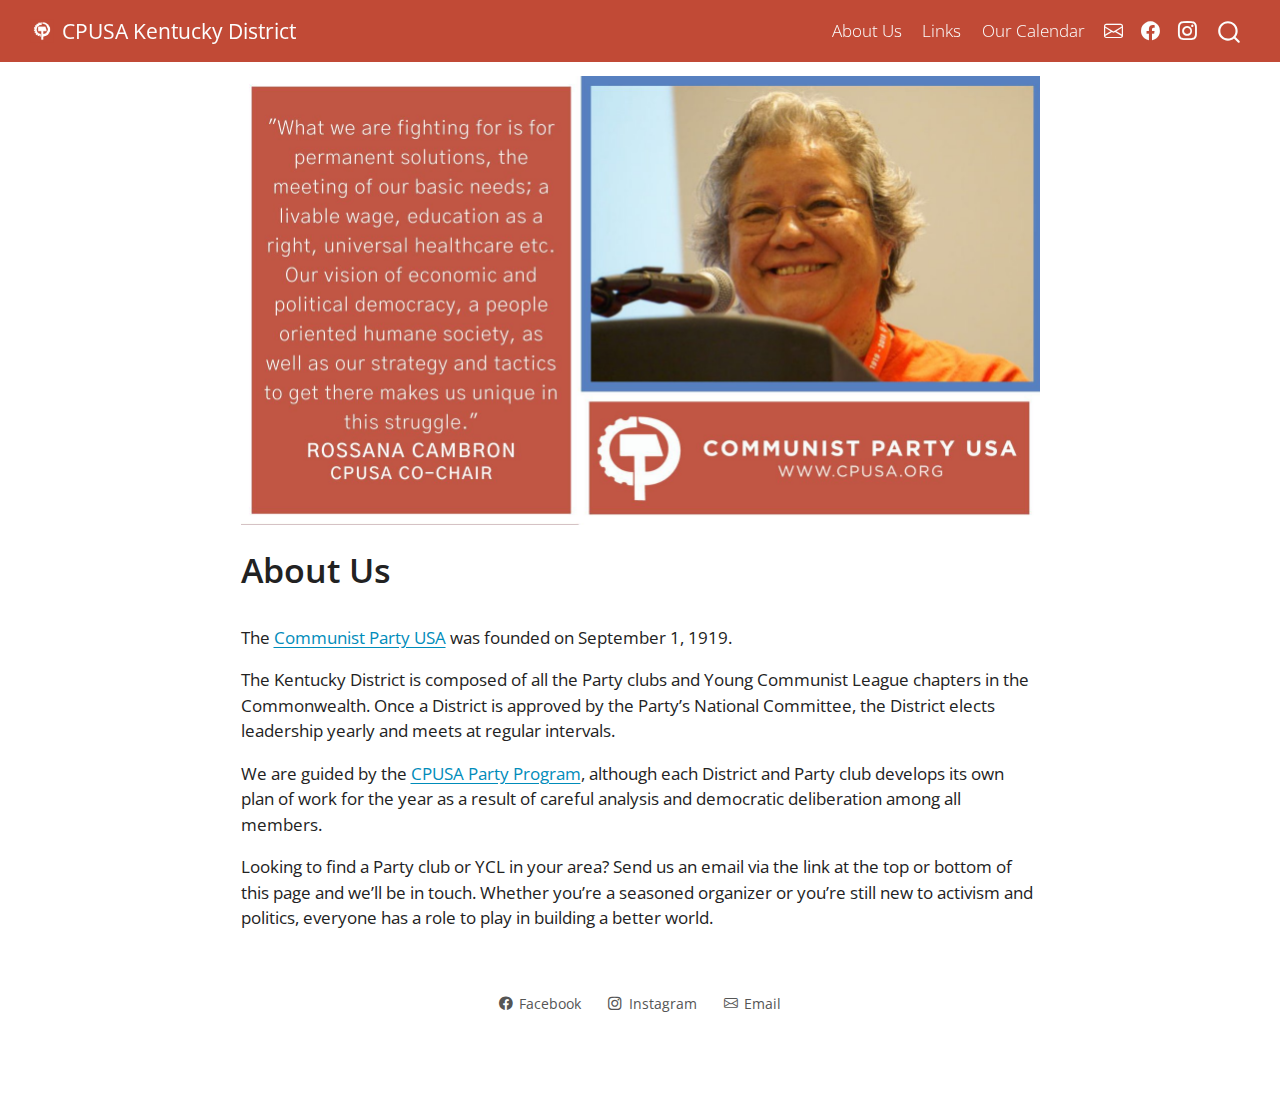
<file: about.html>
<!DOCTYPE html>
<html xmlns="http://www.w3.org/1999/xhtml" lang="en" xml:lang="en"><head>

<meta charset="utf-8">
<meta name="generator" content="quarto-1.6.42">

<meta name="viewport" content="width=device-width, initial-scale=1.0, user-scalable=yes">


<title>About Us – CPUSA Kentucky District</title>
<style>
code{white-space: pre-wrap;}
span.smallcaps{font-variant: small-caps;}
div.columns{display: flex; gap: min(4vw, 1.5em);}
div.column{flex: auto; overflow-x: auto;}
div.hanging-indent{margin-left: 1.5em; text-indent: -1.5em;}
ul.task-list{list-style: none;}
ul.task-list li input[type="checkbox"] {
  width: 0.8em;
  margin: 0 0.8em 0.2em -1em; /* quarto-specific, see https://github.com/quarto-dev/quarto-cli/issues/4556 */ 
  vertical-align: middle;
}
</style>


<script src="site_libs/quarto-nav/quarto-nav.js"></script>
<script src="site_libs/quarto-nav/headroom.min.js"></script>
<script src="site_libs/clipboard/clipboard.min.js"></script>
<script src="site_libs/quarto-search/autocomplete.umd.js"></script>
<script src="site_libs/quarto-search/fuse.min.js"></script>
<script src="site_libs/quarto-search/quarto-search.js"></script>
<meta name="quarto:offset" content="./">
<link href="./square.png" rel="icon" type="image/png">
<script src="site_libs/quarto-html/quarto.js"></script>
<script src="site_libs/quarto-html/popper.min.js"></script>
<script src="site_libs/quarto-html/tippy.umd.min.js"></script>
<link href="site_libs/quarto-html/tippy.css" rel="stylesheet">
<link href="site_libs/quarto-html/quarto-syntax-highlighting-2f5df379a58b258e96c21c0638c20c03.css" rel="stylesheet" id="quarto-text-highlighting-styles">
<script src="site_libs/bootstrap/bootstrap.min.js"></script>
<link href="site_libs/bootstrap/bootstrap-icons.css" rel="stylesheet">
<link href="site_libs/bootstrap/bootstrap-5e113afdac1e418f162bce274ee92ddb.min.css" rel="stylesheet" append-hash="true" id="quarto-bootstrap" data-mode="light">
<script id="quarto-search-options" type="application/json">{
  "location": "navbar",
  "copy-button": false,
  "collapse-after": 3,
  "panel-placement": "end",
  "type": "overlay",
  "limit": 50,
  "keyboard-shortcut": [
    "f",
    "/",
    "s"
  ],
  "show-item-context": false,
  "language": {
    "search-no-results-text": "No results",
    "search-matching-documents-text": "matching documents",
    "search-copy-link-title": "Copy link to search",
    "search-hide-matches-text": "Hide additional matches",
    "search-more-match-text": "more match in this document",
    "search-more-matches-text": "more matches in this document",
    "search-clear-button-title": "Clear",
    "search-text-placeholder": "",
    "search-detached-cancel-button-title": "Cancel",
    "search-submit-button-title": "Submit",
    "search-label": "Search"
  }
}</script>


<link rel="stylesheet" href="styles.css">
</head>

<body class="nav-fixed fullcontent">

<div id="quarto-search-results"></div>
  <header id="quarto-header" class="headroom fixed-top">
    <nav class="navbar navbar-expand-lg " data-bs-theme="dark">
      <div class="navbar-container container-fluid">
      <div class="navbar-brand-container mx-auto">
    <a href="./index.html" class="navbar-brand navbar-brand-logo">
    <img src="./square.png" alt="" class="navbar-logo">
    </a>
    <a class="navbar-brand" href="./index.html">
    <span class="navbar-title">CPUSA Kentucky District</span>
    </a>
  </div>
            <div id="quarto-search" class="" title="Search"></div>
          <button class="navbar-toggler" type="button" data-bs-toggle="collapse" data-bs-target="#navbarCollapse" aria-controls="navbarCollapse" role="menu" aria-expanded="false" aria-label="Toggle navigation" onclick="if (window.quartoToggleHeadroom) { window.quartoToggleHeadroom(); }">
  <span class="navbar-toggler-icon"></span>
</button>
          <div class="collapse navbar-collapse" id="navbarCollapse">
            <ul class="navbar-nav navbar-nav-scroll ms-auto">
  <li class="nav-item">
    <a class="nav-link active" href="./about.html" aria-current="page"> 
<span class="menu-text">About Us</span></a>
  </li>  
  <li class="nav-item">
    <a class="nav-link" href="./links.html"> 
<span class="menu-text">Links</span></a>
  </li>  
  <li class="nav-item">
    <a class="nav-link" href="./calendar.html"> 
<span class="menu-text">Our Calendar</span></a>
  </li>  
  <li class="nav-item compact">
    <a class="nav-link" href="mailto:kentucky@cpusa.org"> <i class="bi bi-envelope" role="img">
</i> 
<span class="menu-text"></span></a>
  </li>  
  <li class="nav-item compact">
    <a class="nav-link" href="https://www.facebook.com/CPofKY/"> <i class="bi bi-facebook" role="img">
</i> 
<span class="menu-text"></span></a>
  </li>  
  <li class="nav-item compact">
    <a class="nav-link" href="https://www.instagram.com/cpofky/"> <i class="bi bi-instagram" role="img">
</i> 
<span class="menu-text"></span></a>
  </li>  
</ul>
          </div> <!-- /navcollapse -->
            <div class="quarto-navbar-tools">
</div>
      </div> <!-- /container-fluid -->
    </nav>
</header>
<!-- content -->
<div id="quarto-content" class="quarto-container page-columns page-rows-contents page-layout-article page-navbar">
<!-- sidebar -->
<!-- margin-sidebar -->
    
<!-- main -->
<div class="quarto-about-marquee">
  <div class="about-image-container">
    <img src="rossana.jpeg" class="about-image " style="width: 100%;">
  </div>
  <div class="about-contents">
    <header id="title-block-header" class="quarto-title-block default">
<div class="quarto-title">
<h1 class="title">About Us</h1>
</div>
<div class="quarto-title-meta">
  </div>
</header> <main class="content" id="quarto-document-content">
<p>The <a href="https://cpusa.org">Communist Party USA</a> was founded on September 1, 1919.</p>
<p>The Kentucky District is composed of all the Party clubs and Young Communist League chapters in the Commonwealth. Once a District is approved by the Party’s National Committee, the District elects leadership yearly and meets at regular intervals.</p>
<p>We are guided by the <a href="https://cpusa.org/party_info/party-program/">CPUSA Party Program</a>, although each District and Party club develops its own plan of work for the year as a result of careful analysis and democratic deliberation among all members.</p>
<p>Looking to find a Party club or YCL in your area? Send us an email via the link at the top or bottom of this page and we’ll be in touch. Whether you’re a seasoned organizer or you’re still new to activism and politics, everyone has a role to play in building a better world.</p>


</main> 
    <div class="about-footer"><div class="about-links">
  <a href="https://www.facebook.com/CPofKY/" class="about-link" rel="" target="">
    <i class="bi bi-facebook"></i>
     <span class="about-link-text">Facebook</span>
  </a>
  <a href="https://www.instagram.com/cpofky/" class="about-link" rel="" target="">
    <i class="bi bi-instagram"></i>
     <span class="about-link-text">Instagram</span>
  </a>
  <a href="mailto:kentucky@cpusa.org" class="about-link" rel="" target="">
    <i class="bi bi-envelope"></i>
     <span class="about-link-text">Email</span>
  </a>
</div>
</div>
  </div>
</div>
 <!-- /main -->
<script id="quarto-html-after-body" type="application/javascript">
window.document.addEventListener("DOMContentLoaded", function (event) {
  const toggleBodyColorMode = (bsSheetEl) => {
    const mode = bsSheetEl.getAttribute("data-mode");
    const bodyEl = window.document.querySelector("body");
    if (mode === "dark") {
      bodyEl.classList.add("quarto-dark");
      bodyEl.classList.remove("quarto-light");
    } else {
      bodyEl.classList.add("quarto-light");
      bodyEl.classList.remove("quarto-dark");
    }
  }
  const toggleBodyColorPrimary = () => {
    const bsSheetEl = window.document.querySelector("link#quarto-bootstrap");
    if (bsSheetEl) {
      toggleBodyColorMode(bsSheetEl);
    }
  }
  toggleBodyColorPrimary();  
  const isCodeAnnotation = (el) => {
    for (const clz of el.classList) {
      if (clz.startsWith('code-annotation-')) {                     
        return true;
      }
    }
    return false;
  }
  const onCopySuccess = function(e) {
    // button target
    const button = e.trigger;
    // don't keep focus
    button.blur();
    // flash "checked"
    button.classList.add('code-copy-button-checked');
    var currentTitle = button.getAttribute("title");
    button.setAttribute("title", "Copied!");
    let tooltip;
    if (window.bootstrap) {
      button.setAttribute("data-bs-toggle", "tooltip");
      button.setAttribute("data-bs-placement", "left");
      button.setAttribute("data-bs-title", "Copied!");
      tooltip = new bootstrap.Tooltip(button, 
        { trigger: "manual", 
          customClass: "code-copy-button-tooltip",
          offset: [0, -8]});
      tooltip.show();    
    }
    setTimeout(function() {
      if (tooltip) {
        tooltip.hide();
        button.removeAttribute("data-bs-title");
        button.removeAttribute("data-bs-toggle");
        button.removeAttribute("data-bs-placement");
      }
      button.setAttribute("title", currentTitle);
      button.classList.remove('code-copy-button-checked');
    }, 1000);
    // clear code selection
    e.clearSelection();
  }
  const getTextToCopy = function(trigger) {
      const codeEl = trigger.previousElementSibling.cloneNode(true);
      for (const childEl of codeEl.children) {
        if (isCodeAnnotation(childEl)) {
          childEl.remove();
        }
      }
      return codeEl.innerText;
  }
  const clipboard = new window.ClipboardJS('.code-copy-button:not([data-in-quarto-modal])', {
    text: getTextToCopy
  });
  clipboard.on('success', onCopySuccess);
  if (window.document.getElementById('quarto-embedded-source-code-modal')) {
    const clipboardModal = new window.ClipboardJS('.code-copy-button[data-in-quarto-modal]', {
      text: getTextToCopy,
      container: window.document.getElementById('quarto-embedded-source-code-modal')
    });
    clipboardModal.on('success', onCopySuccess);
  }
    var localhostRegex = new RegExp(/^(?:http|https):\/\/localhost\:?[0-9]*\//);
    var mailtoRegex = new RegExp(/^mailto:/);
      var filterRegex = new RegExp("https:\/\/cpusaky\.github\.io\/");
    var isInternal = (href) => {
        return filterRegex.test(href) || localhostRegex.test(href) || mailtoRegex.test(href);
    }
    // Inspect non-navigation links and adorn them if external
 	var links = window.document.querySelectorAll('a[href]:not(.nav-link):not(.navbar-brand):not(.toc-action):not(.sidebar-link):not(.sidebar-item-toggle):not(.pagination-link):not(.no-external):not([aria-hidden]):not(.dropdown-item):not(.quarto-navigation-tool):not(.about-link)');
    for (var i=0; i<links.length; i++) {
      const link = links[i];
      if (!isInternal(link.href)) {
        // undo the damage that might have been done by quarto-nav.js in the case of
        // links that we want to consider external
        if (link.dataset.originalHref !== undefined) {
          link.href = link.dataset.originalHref;
        }
      }
    }
  function tippyHover(el, contentFn, onTriggerFn, onUntriggerFn) {
    const config = {
      allowHTML: true,
      maxWidth: 500,
      delay: 100,
      arrow: false,
      appendTo: function(el) {
          return el.parentElement;
      },
      interactive: true,
      interactiveBorder: 10,
      theme: 'quarto',
      placement: 'bottom-start',
    };
    if (contentFn) {
      config.content = contentFn;
    }
    if (onTriggerFn) {
      config.onTrigger = onTriggerFn;
    }
    if (onUntriggerFn) {
      config.onUntrigger = onUntriggerFn;
    }
    window.tippy(el, config); 
  }
  const noterefs = window.document.querySelectorAll('a[role="doc-noteref"]');
  for (var i=0; i<noterefs.length; i++) {
    const ref = noterefs[i];
    tippyHover(ref, function() {
      // use id or data attribute instead here
      let href = ref.getAttribute('data-footnote-href') || ref.getAttribute('href');
      try { href = new URL(href).hash; } catch {}
      const id = href.replace(/^#\/?/, "");
      const note = window.document.getElementById(id);
      if (note) {
        return note.innerHTML;
      } else {
        return "";
      }
    });
  }
  const xrefs = window.document.querySelectorAll('a.quarto-xref');
  const processXRef = (id, note) => {
    // Strip column container classes
    const stripColumnClz = (el) => {
      el.classList.remove("page-full", "page-columns");
      if (el.children) {
        for (const child of el.children) {
          stripColumnClz(child);
        }
      }
    }
    stripColumnClz(note)
    if (id === null || id.startsWith('sec-')) {
      // Special case sections, only their first couple elements
      const container = document.createElement("div");
      if (note.children && note.children.length > 2) {
        container.appendChild(note.children[0].cloneNode(true));
        for (let i = 1; i < note.children.length; i++) {
          const child = note.children[i];
          if (child.tagName === "P" && child.innerText === "") {
            continue;
          } else {
            container.appendChild(child.cloneNode(true));
            break;
          }
        }
        if (window.Quarto?.typesetMath) {
          window.Quarto.typesetMath(container);
        }
        return container.innerHTML
      } else {
        if (window.Quarto?.typesetMath) {
          window.Quarto.typesetMath(note);
        }
        return note.innerHTML;
      }
    } else {
      // Remove any anchor links if they are present
      const anchorLink = note.querySelector('a.anchorjs-link');
      if (anchorLink) {
        anchorLink.remove();
      }
      if (window.Quarto?.typesetMath) {
        window.Quarto.typesetMath(note);
      }
      if (note.classList.contains("callout")) {
        return note.outerHTML;
      } else {
        return note.innerHTML;
      }
    }
  }
  for (var i=0; i<xrefs.length; i++) {
    const xref = xrefs[i];
    tippyHover(xref, undefined, function(instance) {
      instance.disable();
      let url = xref.getAttribute('href');
      let hash = undefined; 
      if (url.startsWith('#')) {
        hash = url;
      } else {
        try { hash = new URL(url).hash; } catch {}
      }
      if (hash) {
        const id = hash.replace(/^#\/?/, "");
        const note = window.document.getElementById(id);
        if (note !== null) {
          try {
            const html = processXRef(id, note.cloneNode(true));
            instance.setContent(html);
          } finally {
            instance.enable();
            instance.show();
          }
        } else {
          // See if we can fetch this
          fetch(url.split('#')[0])
          .then(res => res.text())
          .then(html => {
            const parser = new DOMParser();
            const htmlDoc = parser.parseFromString(html, "text/html");
            const note = htmlDoc.getElementById(id);
            if (note !== null) {
              const html = processXRef(id, note);
              instance.setContent(html);
            } 
          }).finally(() => {
            instance.enable();
            instance.show();
          });
        }
      } else {
        // See if we can fetch a full url (with no hash to target)
        // This is a special case and we should probably do some content thinning / targeting
        fetch(url)
        .then(res => res.text())
        .then(html => {
          const parser = new DOMParser();
          const htmlDoc = parser.parseFromString(html, "text/html");
          const note = htmlDoc.querySelector('main.content');
          if (note !== null) {
            // This should only happen for chapter cross references
            // (since there is no id in the URL)
            // remove the first header
            if (note.children.length > 0 && note.children[0].tagName === "HEADER") {
              note.children[0].remove();
            }
            const html = processXRef(null, note);
            instance.setContent(html);
          } 
        }).finally(() => {
          instance.enable();
          instance.show();
        });
      }
    }, function(instance) {
    });
  }
      let selectedAnnoteEl;
      const selectorForAnnotation = ( cell, annotation) => {
        let cellAttr = 'data-code-cell="' + cell + '"';
        let lineAttr = 'data-code-annotation="' +  annotation + '"';
        const selector = 'span[' + cellAttr + '][' + lineAttr + ']';
        return selector;
      }
      const selectCodeLines = (annoteEl) => {
        const doc = window.document;
        const targetCell = annoteEl.getAttribute("data-target-cell");
        const targetAnnotation = annoteEl.getAttribute("data-target-annotation");
        const annoteSpan = window.document.querySelector(selectorForAnnotation(targetCell, targetAnnotation));
        const lines = annoteSpan.getAttribute("data-code-lines").split(",");
        const lineIds = lines.map((line) => {
          return targetCell + "-" + line;
        })
        let top = null;
        let height = null;
        let parent = null;
        if (lineIds.length > 0) {
            //compute the position of the single el (top and bottom and make a div)
            const el = window.document.getElementById(lineIds[0]);
            top = el.offsetTop;
            height = el.offsetHeight;
            parent = el.parentElement.parentElement;
          if (lineIds.length > 1) {
            const lastEl = window.document.getElementById(lineIds[lineIds.length - 1]);
            const bottom = lastEl.offsetTop + lastEl.offsetHeight;
            height = bottom - top;
          }
          if (top !== null && height !== null && parent !== null) {
            // cook up a div (if necessary) and position it 
            let div = window.document.getElementById("code-annotation-line-highlight");
            if (div === null) {
              div = window.document.createElement("div");
              div.setAttribute("id", "code-annotation-line-highlight");
              div.style.position = 'absolute';
              parent.appendChild(div);
            }
            div.style.top = top - 2 + "px";
            div.style.height = height + 4 + "px";
            div.style.left = 0;
            let gutterDiv = window.document.getElementById("code-annotation-line-highlight-gutter");
            if (gutterDiv === null) {
              gutterDiv = window.document.createElement("div");
              gutterDiv.setAttribute("id", "code-annotation-line-highlight-gutter");
              gutterDiv.style.position = 'absolute';
              const codeCell = window.document.getElementById(targetCell);
              const gutter = codeCell.querySelector('.code-annotation-gutter');
              gutter.appendChild(gutterDiv);
            }
            gutterDiv.style.top = top - 2 + "px";
            gutterDiv.style.height = height + 4 + "px";
          }
          selectedAnnoteEl = annoteEl;
        }
      };
      const unselectCodeLines = () => {
        const elementsIds = ["code-annotation-line-highlight", "code-annotation-line-highlight-gutter"];
        elementsIds.forEach((elId) => {
          const div = window.document.getElementById(elId);
          if (div) {
            div.remove();
          }
        });
        selectedAnnoteEl = undefined;
      };
        // Handle positioning of the toggle
    window.addEventListener(
      "resize",
      throttle(() => {
        elRect = undefined;
        if (selectedAnnoteEl) {
          selectCodeLines(selectedAnnoteEl);
        }
      }, 10)
    );
    function throttle(fn, ms) {
    let throttle = false;
    let timer;
      return (...args) => {
        if(!throttle) { // first call gets through
            fn.apply(this, args);
            throttle = true;
        } else { // all the others get throttled
            if(timer) clearTimeout(timer); // cancel #2
            timer = setTimeout(() => {
              fn.apply(this, args);
              timer = throttle = false;
            }, ms);
        }
      };
    }
      // Attach click handler to the DT
      const annoteDls = window.document.querySelectorAll('dt[data-target-cell]');
      for (const annoteDlNode of annoteDls) {
        annoteDlNode.addEventListener('click', (event) => {
          const clickedEl = event.target;
          if (clickedEl !== selectedAnnoteEl) {
            unselectCodeLines();
            const activeEl = window.document.querySelector('dt[data-target-cell].code-annotation-active');
            if (activeEl) {
              activeEl.classList.remove('code-annotation-active');
            }
            selectCodeLines(clickedEl);
            clickedEl.classList.add('code-annotation-active');
          } else {
            // Unselect the line
            unselectCodeLines();
            clickedEl.classList.remove('code-annotation-active');
          }
        });
      }
  const findCites = (el) => {
    const parentEl = el.parentElement;
    if (parentEl) {
      const cites = parentEl.dataset.cites;
      if (cites) {
        return {
          el,
          cites: cites.split(' ')
        };
      } else {
        return findCites(el.parentElement)
      }
    } else {
      return undefined;
    }
  };
  var bibliorefs = window.document.querySelectorAll('a[role="doc-biblioref"]');
  for (var i=0; i<bibliorefs.length; i++) {
    const ref = bibliorefs[i];
    const citeInfo = findCites(ref);
    if (citeInfo) {
      tippyHover(citeInfo.el, function() {
        var popup = window.document.createElement('div');
        citeInfo.cites.forEach(function(cite) {
          var citeDiv = window.document.createElement('div');
          citeDiv.classList.add('hanging-indent');
          citeDiv.classList.add('csl-entry');
          var biblioDiv = window.document.getElementById('ref-' + cite);
          if (biblioDiv) {
            citeDiv.innerHTML = biblioDiv.innerHTML;
          }
          popup.appendChild(citeDiv);
        });
        return popup.innerHTML;
      });
    }
  }
});
</script>
</div> <!-- /content -->




</body></html>
</file>
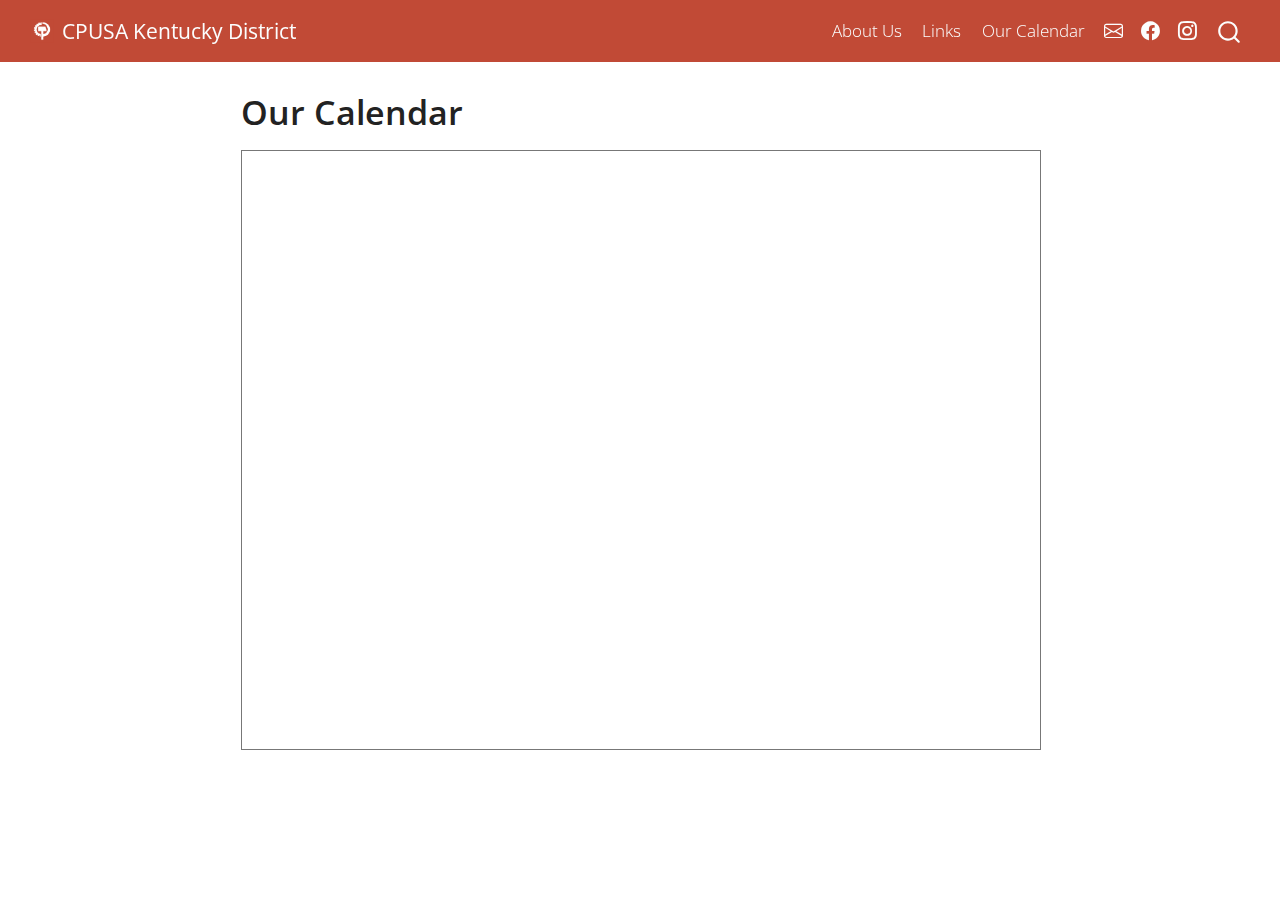
<file: calendar.html>
<!DOCTYPE html>
<html xmlns="http://www.w3.org/1999/xhtml" lang="en" xml:lang="en"><head>

<meta charset="utf-8">
<meta name="generator" content="quarto-1.6.42">

<meta name="viewport" content="width=device-width, initial-scale=1.0, user-scalable=yes">


<title>Our Calendar – CPUSA Kentucky District</title>
<style>
code{white-space: pre-wrap;}
span.smallcaps{font-variant: small-caps;}
div.columns{display: flex; gap: min(4vw, 1.5em);}
div.column{flex: auto; overflow-x: auto;}
div.hanging-indent{margin-left: 1.5em; text-indent: -1.5em;}
ul.task-list{list-style: none;}
ul.task-list li input[type="checkbox"] {
  width: 0.8em;
  margin: 0 0.8em 0.2em -1em; /* quarto-specific, see https://github.com/quarto-dev/quarto-cli/issues/4556 */ 
  vertical-align: middle;
}
</style>


<script src="site_libs/quarto-nav/quarto-nav.js"></script>
<script src="site_libs/quarto-nav/headroom.min.js"></script>
<script src="site_libs/clipboard/clipboard.min.js"></script>
<script src="site_libs/quarto-search/autocomplete.umd.js"></script>
<script src="site_libs/quarto-search/fuse.min.js"></script>
<script src="site_libs/quarto-search/quarto-search.js"></script>
<meta name="quarto:offset" content="./">
<link href="./square.png" rel="icon" type="image/png">
<script src="site_libs/quarto-html/quarto.js"></script>
<script src="site_libs/quarto-html/popper.min.js"></script>
<script src="site_libs/quarto-html/tippy.umd.min.js"></script>
<script src="site_libs/quarto-html/anchor.min.js"></script>
<link href="site_libs/quarto-html/tippy.css" rel="stylesheet">
<link href="site_libs/quarto-html/quarto-syntax-highlighting-2f5df379a58b258e96c21c0638c20c03.css" rel="stylesheet" id="quarto-text-highlighting-styles">
<script src="site_libs/bootstrap/bootstrap.min.js"></script>
<link href="site_libs/bootstrap/bootstrap-icons.css" rel="stylesheet">
<link href="site_libs/bootstrap/bootstrap-5e113afdac1e418f162bce274ee92ddb.min.css" rel="stylesheet" append-hash="true" id="quarto-bootstrap" data-mode="light">
<script id="quarto-search-options" type="application/json">{
  "location": "navbar",
  "copy-button": false,
  "collapse-after": 3,
  "panel-placement": "end",
  "type": "overlay",
  "limit": 50,
  "keyboard-shortcut": [
    "f",
    "/",
    "s"
  ],
  "show-item-context": false,
  "language": {
    "search-no-results-text": "No results",
    "search-matching-documents-text": "matching documents",
    "search-copy-link-title": "Copy link to search",
    "search-hide-matches-text": "Hide additional matches",
    "search-more-match-text": "more match in this document",
    "search-more-matches-text": "more matches in this document",
    "search-clear-button-title": "Clear",
    "search-text-placeholder": "",
    "search-detached-cancel-button-title": "Cancel",
    "search-submit-button-title": "Submit",
    "search-label": "Search"
  }
}</script>


<link rel="stylesheet" href="styles.css">
</head>

<body class="nav-fixed fullcontent">

<div id="quarto-search-results"></div>
  <header id="quarto-header" class="headroom fixed-top">
    <nav class="navbar navbar-expand-lg " data-bs-theme="dark">
      <div class="navbar-container container-fluid">
      <div class="navbar-brand-container mx-auto">
    <a href="./index.html" class="navbar-brand navbar-brand-logo">
    <img src="./square.png" alt="" class="navbar-logo">
    </a>
    <a class="navbar-brand" href="./index.html">
    <span class="navbar-title">CPUSA Kentucky District</span>
    </a>
  </div>
            <div id="quarto-search" class="" title="Search"></div>
          <button class="navbar-toggler" type="button" data-bs-toggle="collapse" data-bs-target="#navbarCollapse" aria-controls="navbarCollapse" role="menu" aria-expanded="false" aria-label="Toggle navigation" onclick="if (window.quartoToggleHeadroom) { window.quartoToggleHeadroom(); }">
  <span class="navbar-toggler-icon"></span>
</button>
          <div class="collapse navbar-collapse" id="navbarCollapse">
            <ul class="navbar-nav navbar-nav-scroll ms-auto">
  <li class="nav-item">
    <a class="nav-link" href="./about.html"> 
<span class="menu-text">About Us</span></a>
  </li>  
  <li class="nav-item">
    <a class="nav-link" href="./links.html"> 
<span class="menu-text">Links</span></a>
  </li>  
  <li class="nav-item">
    <a class="nav-link active" href="./calendar.html" aria-current="page"> 
<span class="menu-text">Our Calendar</span></a>
  </li>  
  <li class="nav-item compact">
    <a class="nav-link" href="mailto:kentucky@cpusa.org"> <i class="bi bi-envelope" role="img">
</i> 
<span class="menu-text"></span></a>
  </li>  
  <li class="nav-item compact">
    <a class="nav-link" href="https://www.facebook.com/CPofKY/"> <i class="bi bi-facebook" role="img">
</i> 
<span class="menu-text"></span></a>
  </li>  
  <li class="nav-item compact">
    <a class="nav-link" href="https://www.instagram.com/cpofky/"> <i class="bi bi-instagram" role="img">
</i> 
<span class="menu-text"></span></a>
  </li>  
</ul>
          </div> <!-- /navcollapse -->
            <div class="quarto-navbar-tools">
</div>
      </div> <!-- /container-fluid -->
    </nav>
</header>
<!-- content -->
<div id="quarto-content" class="quarto-container page-columns page-rows-contents page-layout-article page-navbar">
<!-- sidebar -->
<!-- margin-sidebar -->
    
<!-- main -->
<main class="content" id="quarto-document-content">

<header id="title-block-header" class="quarto-title-block default">
<div class="quarto-title">
<h1 class="title">Our Calendar</h1>
</div>



<div class="quarto-title-meta">

    
  
    
  </div>
  


</header>


<iframe src="https://calendar.google.com/calendar/embed?height=600&amp;wkst=1&amp;ctz=America%2FNew_York&amp;showPrint=0&amp;src=a2VudHVja3lAY3B1c2Eub3Jn&amp;src=ZW4udXNhI2hvbGlkYXlAZ3JvdXAudi5jYWxlbmRhci5nb29nbGUuY29t&amp;color=%23039BE5&amp;color=%230B8043" style="border:solid 1px #777" width="800" height="600" frameborder="0" scrolling="no">
</iframe>



</main> <!-- /main -->
<script id="quarto-html-after-body" type="application/javascript">
window.document.addEventListener("DOMContentLoaded", function (event) {
  const toggleBodyColorMode = (bsSheetEl) => {
    const mode = bsSheetEl.getAttribute("data-mode");
    const bodyEl = window.document.querySelector("body");
    if (mode === "dark") {
      bodyEl.classList.add("quarto-dark");
      bodyEl.classList.remove("quarto-light");
    } else {
      bodyEl.classList.add("quarto-light");
      bodyEl.classList.remove("quarto-dark");
    }
  }
  const toggleBodyColorPrimary = () => {
    const bsSheetEl = window.document.querySelector("link#quarto-bootstrap");
    if (bsSheetEl) {
      toggleBodyColorMode(bsSheetEl);
    }
  }
  toggleBodyColorPrimary();  
  const icon = "";
  const anchorJS = new window.AnchorJS();
  anchorJS.options = {
    placement: 'right',
    icon: icon
  };
  anchorJS.add('.anchored');
  const isCodeAnnotation = (el) => {
    for (const clz of el.classList) {
      if (clz.startsWith('code-annotation-')) {                     
        return true;
      }
    }
    return false;
  }
  const onCopySuccess = function(e) {
    // button target
    const button = e.trigger;
    // don't keep focus
    button.blur();
    // flash "checked"
    button.classList.add('code-copy-button-checked');
    var currentTitle = button.getAttribute("title");
    button.setAttribute("title", "Copied!");
    let tooltip;
    if (window.bootstrap) {
      button.setAttribute("data-bs-toggle", "tooltip");
      button.setAttribute("data-bs-placement", "left");
      button.setAttribute("data-bs-title", "Copied!");
      tooltip = new bootstrap.Tooltip(button, 
        { trigger: "manual", 
          customClass: "code-copy-button-tooltip",
          offset: [0, -8]});
      tooltip.show();    
    }
    setTimeout(function() {
      if (tooltip) {
        tooltip.hide();
        button.removeAttribute("data-bs-title");
        button.removeAttribute("data-bs-toggle");
        button.removeAttribute("data-bs-placement");
      }
      button.setAttribute("title", currentTitle);
      button.classList.remove('code-copy-button-checked');
    }, 1000);
    // clear code selection
    e.clearSelection();
  }
  const getTextToCopy = function(trigger) {
      const codeEl = trigger.previousElementSibling.cloneNode(true);
      for (const childEl of codeEl.children) {
        if (isCodeAnnotation(childEl)) {
          childEl.remove();
        }
      }
      return codeEl.innerText;
  }
  const clipboard = new window.ClipboardJS('.code-copy-button:not([data-in-quarto-modal])', {
    text: getTextToCopy
  });
  clipboard.on('success', onCopySuccess);
  if (window.document.getElementById('quarto-embedded-source-code-modal')) {
    const clipboardModal = new window.ClipboardJS('.code-copy-button[data-in-quarto-modal]', {
      text: getTextToCopy,
      container: window.document.getElementById('quarto-embedded-source-code-modal')
    });
    clipboardModal.on('success', onCopySuccess);
  }
    var localhostRegex = new RegExp(/^(?:http|https):\/\/localhost\:?[0-9]*\//);
    var mailtoRegex = new RegExp(/^mailto:/);
      var filterRegex = new RegExp("https:\/\/cpusaky\.github\.io\/");
    var isInternal = (href) => {
        return filterRegex.test(href) || localhostRegex.test(href) || mailtoRegex.test(href);
    }
    // Inspect non-navigation links and adorn them if external
 	var links = window.document.querySelectorAll('a[href]:not(.nav-link):not(.navbar-brand):not(.toc-action):not(.sidebar-link):not(.sidebar-item-toggle):not(.pagination-link):not(.no-external):not([aria-hidden]):not(.dropdown-item):not(.quarto-navigation-tool):not(.about-link)');
    for (var i=0; i<links.length; i++) {
      const link = links[i];
      if (!isInternal(link.href)) {
        // undo the damage that might have been done by quarto-nav.js in the case of
        // links that we want to consider external
        if (link.dataset.originalHref !== undefined) {
          link.href = link.dataset.originalHref;
        }
      }
    }
  function tippyHover(el, contentFn, onTriggerFn, onUntriggerFn) {
    const config = {
      allowHTML: true,
      maxWidth: 500,
      delay: 100,
      arrow: false,
      appendTo: function(el) {
          return el.parentElement;
      },
      interactive: true,
      interactiveBorder: 10,
      theme: 'quarto',
      placement: 'bottom-start',
    };
    if (contentFn) {
      config.content = contentFn;
    }
    if (onTriggerFn) {
      config.onTrigger = onTriggerFn;
    }
    if (onUntriggerFn) {
      config.onUntrigger = onUntriggerFn;
    }
    window.tippy(el, config); 
  }
  const noterefs = window.document.querySelectorAll('a[role="doc-noteref"]');
  for (var i=0; i<noterefs.length; i++) {
    const ref = noterefs[i];
    tippyHover(ref, function() {
      // use id or data attribute instead here
      let href = ref.getAttribute('data-footnote-href') || ref.getAttribute('href');
      try { href = new URL(href).hash; } catch {}
      const id = href.replace(/^#\/?/, "");
      const note = window.document.getElementById(id);
      if (note) {
        return note.innerHTML;
      } else {
        return "";
      }
    });
  }
  const xrefs = window.document.querySelectorAll('a.quarto-xref');
  const processXRef = (id, note) => {
    // Strip column container classes
    const stripColumnClz = (el) => {
      el.classList.remove("page-full", "page-columns");
      if (el.children) {
        for (const child of el.children) {
          stripColumnClz(child);
        }
      }
    }
    stripColumnClz(note)
    if (id === null || id.startsWith('sec-')) {
      // Special case sections, only their first couple elements
      const container = document.createElement("div");
      if (note.children && note.children.length > 2) {
        container.appendChild(note.children[0].cloneNode(true));
        for (let i = 1; i < note.children.length; i++) {
          const child = note.children[i];
          if (child.tagName === "P" && child.innerText === "") {
            continue;
          } else {
            container.appendChild(child.cloneNode(true));
            break;
          }
        }
        if (window.Quarto?.typesetMath) {
          window.Quarto.typesetMath(container);
        }
        return container.innerHTML
      } else {
        if (window.Quarto?.typesetMath) {
          window.Quarto.typesetMath(note);
        }
        return note.innerHTML;
      }
    } else {
      // Remove any anchor links if they are present
      const anchorLink = note.querySelector('a.anchorjs-link');
      if (anchorLink) {
        anchorLink.remove();
      }
      if (window.Quarto?.typesetMath) {
        window.Quarto.typesetMath(note);
      }
      if (note.classList.contains("callout")) {
        return note.outerHTML;
      } else {
        return note.innerHTML;
      }
    }
  }
  for (var i=0; i<xrefs.length; i++) {
    const xref = xrefs[i];
    tippyHover(xref, undefined, function(instance) {
      instance.disable();
      let url = xref.getAttribute('href');
      let hash = undefined; 
      if (url.startsWith('#')) {
        hash = url;
      } else {
        try { hash = new URL(url).hash; } catch {}
      }
      if (hash) {
        const id = hash.replace(/^#\/?/, "");
        const note = window.document.getElementById(id);
        if (note !== null) {
          try {
            const html = processXRef(id, note.cloneNode(true));
            instance.setContent(html);
          } finally {
            instance.enable();
            instance.show();
          }
        } else {
          // See if we can fetch this
          fetch(url.split('#')[0])
          .then(res => res.text())
          .then(html => {
            const parser = new DOMParser();
            const htmlDoc = parser.parseFromString(html, "text/html");
            const note = htmlDoc.getElementById(id);
            if (note !== null) {
              const html = processXRef(id, note);
              instance.setContent(html);
            } 
          }).finally(() => {
            instance.enable();
            instance.show();
          });
        }
      } else {
        // See if we can fetch a full url (with no hash to target)
        // This is a special case and we should probably do some content thinning / targeting
        fetch(url)
        .then(res => res.text())
        .then(html => {
          const parser = new DOMParser();
          const htmlDoc = parser.parseFromString(html, "text/html");
          const note = htmlDoc.querySelector('main.content');
          if (note !== null) {
            // This should only happen for chapter cross references
            // (since there is no id in the URL)
            // remove the first header
            if (note.children.length > 0 && note.children[0].tagName === "HEADER") {
              note.children[0].remove();
            }
            const html = processXRef(null, note);
            instance.setContent(html);
          } 
        }).finally(() => {
          instance.enable();
          instance.show();
        });
      }
    }, function(instance) {
    });
  }
      let selectedAnnoteEl;
      const selectorForAnnotation = ( cell, annotation) => {
        let cellAttr = 'data-code-cell="' + cell + '"';
        let lineAttr = 'data-code-annotation="' +  annotation + '"';
        const selector = 'span[' + cellAttr + '][' + lineAttr + ']';
        return selector;
      }
      const selectCodeLines = (annoteEl) => {
        const doc = window.document;
        const targetCell = annoteEl.getAttribute("data-target-cell");
        const targetAnnotation = annoteEl.getAttribute("data-target-annotation");
        const annoteSpan = window.document.querySelector(selectorForAnnotation(targetCell, targetAnnotation));
        const lines = annoteSpan.getAttribute("data-code-lines").split(",");
        const lineIds = lines.map((line) => {
          return targetCell + "-" + line;
        })
        let top = null;
        let height = null;
        let parent = null;
        if (lineIds.length > 0) {
            //compute the position of the single el (top and bottom and make a div)
            const el = window.document.getElementById(lineIds[0]);
            top = el.offsetTop;
            height = el.offsetHeight;
            parent = el.parentElement.parentElement;
          if (lineIds.length > 1) {
            const lastEl = window.document.getElementById(lineIds[lineIds.length - 1]);
            const bottom = lastEl.offsetTop + lastEl.offsetHeight;
            height = bottom - top;
          }
          if (top !== null && height !== null && parent !== null) {
            // cook up a div (if necessary) and position it 
            let div = window.document.getElementById("code-annotation-line-highlight");
            if (div === null) {
              div = window.document.createElement("div");
              div.setAttribute("id", "code-annotation-line-highlight");
              div.style.position = 'absolute';
              parent.appendChild(div);
            }
            div.style.top = top - 2 + "px";
            div.style.height = height + 4 + "px";
            div.style.left = 0;
            let gutterDiv = window.document.getElementById("code-annotation-line-highlight-gutter");
            if (gutterDiv === null) {
              gutterDiv = window.document.createElement("div");
              gutterDiv.setAttribute("id", "code-annotation-line-highlight-gutter");
              gutterDiv.style.position = 'absolute';
              const codeCell = window.document.getElementById(targetCell);
              const gutter = codeCell.querySelector('.code-annotation-gutter');
              gutter.appendChild(gutterDiv);
            }
            gutterDiv.style.top = top - 2 + "px";
            gutterDiv.style.height = height + 4 + "px";
          }
          selectedAnnoteEl = annoteEl;
        }
      };
      const unselectCodeLines = () => {
        const elementsIds = ["code-annotation-line-highlight", "code-annotation-line-highlight-gutter"];
        elementsIds.forEach((elId) => {
          const div = window.document.getElementById(elId);
          if (div) {
            div.remove();
          }
        });
        selectedAnnoteEl = undefined;
      };
        // Handle positioning of the toggle
    window.addEventListener(
      "resize",
      throttle(() => {
        elRect = undefined;
        if (selectedAnnoteEl) {
          selectCodeLines(selectedAnnoteEl);
        }
      }, 10)
    );
    function throttle(fn, ms) {
    let throttle = false;
    let timer;
      return (...args) => {
        if(!throttle) { // first call gets through
            fn.apply(this, args);
            throttle = true;
        } else { // all the others get throttled
            if(timer) clearTimeout(timer); // cancel #2
            timer = setTimeout(() => {
              fn.apply(this, args);
              timer = throttle = false;
            }, ms);
        }
      };
    }
      // Attach click handler to the DT
      const annoteDls = window.document.querySelectorAll('dt[data-target-cell]');
      for (const annoteDlNode of annoteDls) {
        annoteDlNode.addEventListener('click', (event) => {
          const clickedEl = event.target;
          if (clickedEl !== selectedAnnoteEl) {
            unselectCodeLines();
            const activeEl = window.document.querySelector('dt[data-target-cell].code-annotation-active');
            if (activeEl) {
              activeEl.classList.remove('code-annotation-active');
            }
            selectCodeLines(clickedEl);
            clickedEl.classList.add('code-annotation-active');
          } else {
            // Unselect the line
            unselectCodeLines();
            clickedEl.classList.remove('code-annotation-active');
          }
        });
      }
  const findCites = (el) => {
    const parentEl = el.parentElement;
    if (parentEl) {
      const cites = parentEl.dataset.cites;
      if (cites) {
        return {
          el,
          cites: cites.split(' ')
        };
      } else {
        return findCites(el.parentElement)
      }
    } else {
      return undefined;
    }
  };
  var bibliorefs = window.document.querySelectorAll('a[role="doc-biblioref"]');
  for (var i=0; i<bibliorefs.length; i++) {
    const ref = bibliorefs[i];
    const citeInfo = findCites(ref);
    if (citeInfo) {
      tippyHover(citeInfo.el, function() {
        var popup = window.document.createElement('div');
        citeInfo.cites.forEach(function(cite) {
          var citeDiv = window.document.createElement('div');
          citeDiv.classList.add('hanging-indent');
          citeDiv.classList.add('csl-entry');
          var biblioDiv = window.document.getElementById('ref-' + cite);
          if (biblioDiv) {
            citeDiv.innerHTML = biblioDiv.innerHTML;
          }
          popup.appendChild(citeDiv);
        });
        return popup.innerHTML;
      });
    }
  }
});
</script>
</div> <!-- /content -->




</body></html>
</file>
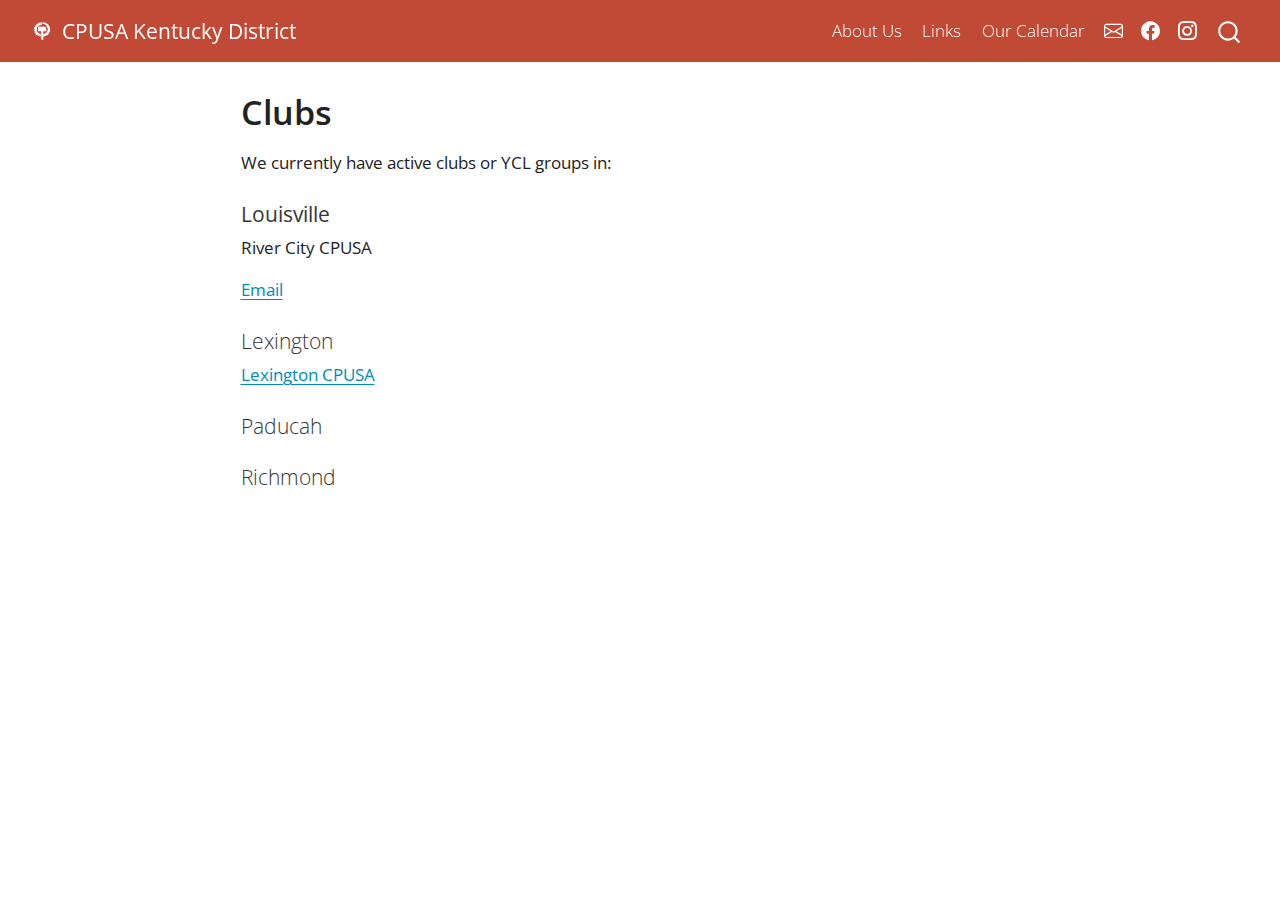
<file: clubs.html>
<!DOCTYPE html>
<html xmlns="http://www.w3.org/1999/xhtml" lang="en" xml:lang="en"><head>

<meta charset="utf-8">
<meta name="generator" content="quarto-1.6.42">

<meta name="viewport" content="width=device-width, initial-scale=1.0, user-scalable=yes">


<title>Clubs – CPUSA Kentucky District</title>
<style>
code{white-space: pre-wrap;}
span.smallcaps{font-variant: small-caps;}
div.columns{display: flex; gap: min(4vw, 1.5em);}
div.column{flex: auto; overflow-x: auto;}
div.hanging-indent{margin-left: 1.5em; text-indent: -1.5em;}
ul.task-list{list-style: none;}
ul.task-list li input[type="checkbox"] {
  width: 0.8em;
  margin: 0 0.8em 0.2em -1em; /* quarto-specific, see https://github.com/quarto-dev/quarto-cli/issues/4556 */ 
  vertical-align: middle;
}
</style>


<script src="site_libs/quarto-nav/quarto-nav.js"></script>
<script src="site_libs/quarto-nav/headroom.min.js"></script>
<script src="site_libs/clipboard/clipboard.min.js"></script>
<script src="site_libs/quarto-search/autocomplete.umd.js"></script>
<script src="site_libs/quarto-search/fuse.min.js"></script>
<script src="site_libs/quarto-search/quarto-search.js"></script>
<meta name="quarto:offset" content="./">
<link href="./square.png" rel="icon" type="image/png">
<script src="site_libs/quarto-html/quarto.js"></script>
<script src="site_libs/quarto-html/popper.min.js"></script>
<script src="site_libs/quarto-html/tippy.umd.min.js"></script>
<script src="site_libs/quarto-html/anchor.min.js"></script>
<link href="site_libs/quarto-html/tippy.css" rel="stylesheet">
<link href="site_libs/quarto-html/quarto-syntax-highlighting-2f5df379a58b258e96c21c0638c20c03.css" rel="stylesheet" id="quarto-text-highlighting-styles">
<script src="site_libs/bootstrap/bootstrap.min.js"></script>
<link href="site_libs/bootstrap/bootstrap-icons.css" rel="stylesheet">
<link href="site_libs/bootstrap/bootstrap-5e113afdac1e418f162bce274ee92ddb.min.css" rel="stylesheet" append-hash="true" id="quarto-bootstrap" data-mode="light">
<script id="quarto-search-options" type="application/json">{
  "location": "navbar",
  "copy-button": false,
  "collapse-after": 3,
  "panel-placement": "end",
  "type": "overlay",
  "limit": 50,
  "keyboard-shortcut": [
    "f",
    "/",
    "s"
  ],
  "show-item-context": false,
  "language": {
    "search-no-results-text": "No results",
    "search-matching-documents-text": "matching documents",
    "search-copy-link-title": "Copy link to search",
    "search-hide-matches-text": "Hide additional matches",
    "search-more-match-text": "more match in this document",
    "search-more-matches-text": "more matches in this document",
    "search-clear-button-title": "Clear",
    "search-text-placeholder": "",
    "search-detached-cancel-button-title": "Cancel",
    "search-submit-button-title": "Submit",
    "search-label": "Search"
  }
}</script>


<link rel="stylesheet" href="styles.css">
</head>

<body class="nav-fixed fullcontent">

<div id="quarto-search-results"></div>
  <header id="quarto-header" class="headroom fixed-top">
    <nav class="navbar navbar-expand-lg " data-bs-theme="dark">
      <div class="navbar-container container-fluid">
      <div class="navbar-brand-container mx-auto">
    <a href="./index.html" class="navbar-brand navbar-brand-logo">
    <img src="./square.png" alt="" class="navbar-logo">
    </a>
    <a class="navbar-brand" href="./index.html">
    <span class="navbar-title">CPUSA Kentucky District</span>
    </a>
  </div>
            <div id="quarto-search" class="" title="Search"></div>
          <button class="navbar-toggler" type="button" data-bs-toggle="collapse" data-bs-target="#navbarCollapse" aria-controls="navbarCollapse" role="menu" aria-expanded="false" aria-label="Toggle navigation" onclick="if (window.quartoToggleHeadroom) { window.quartoToggleHeadroom(); }">
  <span class="navbar-toggler-icon"></span>
</button>
          <div class="collapse navbar-collapse" id="navbarCollapse">
            <ul class="navbar-nav navbar-nav-scroll ms-auto">
  <li class="nav-item">
    <a class="nav-link" href="./about.html"> 
<span class="menu-text">About Us</span></a>
  </li>  
  <li class="nav-item">
    <a class="nav-link" href="./links.html"> 
<span class="menu-text">Links</span></a>
  </li>  
  <li class="nav-item">
    <a class="nav-link" href="./calendar.html"> 
<span class="menu-text">Our Calendar</span></a>
  </li>  
  <li class="nav-item compact">
    <a class="nav-link" href="mailto:kentucky@cpusa.org"> <i class="bi bi-envelope" role="img">
</i> 
<span class="menu-text"></span></a>
  </li>  
  <li class="nav-item compact">
    <a class="nav-link" href="https://www.facebook.com/CPofKY/"> <i class="bi bi-facebook" role="img">
</i> 
<span class="menu-text"></span></a>
  </li>  
  <li class="nav-item compact">
    <a class="nav-link" href="https://www.instagram.com/cpofky/"> <i class="bi bi-instagram" role="img">
</i> 
<span class="menu-text"></span></a>
  </li>  
</ul>
          </div> <!-- /navcollapse -->
            <div class="quarto-navbar-tools">
</div>
      </div> <!-- /container-fluid -->
    </nav>
</header>
<!-- content -->
<div id="quarto-content" class="quarto-container page-columns page-rows-contents page-layout-article page-navbar">
<!-- sidebar -->
<!-- margin-sidebar -->
    
<!-- main -->
<main class="content" id="quarto-document-content">

<header id="title-block-header" class="quarto-title-block default">
<div class="quarto-title">
<h1 class="title">Clubs</h1>
</div>



<div class="quarto-title-meta">

    
  
    
  </div>
  


</header>


<p>We currently have active clubs or YCL groups in:</p>
<section id="louisville" class="level4">
<h4 class="anchored" data-anchor-id="louisville"><strong>Louisville</strong></h4>
<p>River City CPUSA</p>
<p><a href="mailto:rivercity@cpusa.org">Email</a></p>
</section>
<section id="lexington" class="level4">
<h4 class="anchored" data-anchor-id="lexington">Lexington</h4>
<p><a href="mailto:kentucky@cpusa.org">Lexington CPUSA</a></p>
</section>
<section id="paducah" class="level4">
<h4 class="anchored" data-anchor-id="paducah">Paducah</h4>
</section>
<section id="richmond" class="level4">
<h4 class="anchored" data-anchor-id="richmond">Richmond</h4>


</section>

</main> <!-- /main -->
<script id="quarto-html-after-body" type="application/javascript">
window.document.addEventListener("DOMContentLoaded", function (event) {
  const toggleBodyColorMode = (bsSheetEl) => {
    const mode = bsSheetEl.getAttribute("data-mode");
    const bodyEl = window.document.querySelector("body");
    if (mode === "dark") {
      bodyEl.classList.add("quarto-dark");
      bodyEl.classList.remove("quarto-light");
    } else {
      bodyEl.classList.add("quarto-light");
      bodyEl.classList.remove("quarto-dark");
    }
  }
  const toggleBodyColorPrimary = () => {
    const bsSheetEl = window.document.querySelector("link#quarto-bootstrap");
    if (bsSheetEl) {
      toggleBodyColorMode(bsSheetEl);
    }
  }
  toggleBodyColorPrimary();  
  const icon = "";
  const anchorJS = new window.AnchorJS();
  anchorJS.options = {
    placement: 'right',
    icon: icon
  };
  anchorJS.add('.anchored');
  const isCodeAnnotation = (el) => {
    for (const clz of el.classList) {
      if (clz.startsWith('code-annotation-')) {                     
        return true;
      }
    }
    return false;
  }
  const onCopySuccess = function(e) {
    // button target
    const button = e.trigger;
    // don't keep focus
    button.blur();
    // flash "checked"
    button.classList.add('code-copy-button-checked');
    var currentTitle = button.getAttribute("title");
    button.setAttribute("title", "Copied!");
    let tooltip;
    if (window.bootstrap) {
      button.setAttribute("data-bs-toggle", "tooltip");
      button.setAttribute("data-bs-placement", "left");
      button.setAttribute("data-bs-title", "Copied!");
      tooltip = new bootstrap.Tooltip(button, 
        { trigger: "manual", 
          customClass: "code-copy-button-tooltip",
          offset: [0, -8]});
      tooltip.show();    
    }
    setTimeout(function() {
      if (tooltip) {
        tooltip.hide();
        button.removeAttribute("data-bs-title");
        button.removeAttribute("data-bs-toggle");
        button.removeAttribute("data-bs-placement");
      }
      button.setAttribute("title", currentTitle);
      button.classList.remove('code-copy-button-checked');
    }, 1000);
    // clear code selection
    e.clearSelection();
  }
  const getTextToCopy = function(trigger) {
      const codeEl = trigger.previousElementSibling.cloneNode(true);
      for (const childEl of codeEl.children) {
        if (isCodeAnnotation(childEl)) {
          childEl.remove();
        }
      }
      return codeEl.innerText;
  }
  const clipboard = new window.ClipboardJS('.code-copy-button:not([data-in-quarto-modal])', {
    text: getTextToCopy
  });
  clipboard.on('success', onCopySuccess);
  if (window.document.getElementById('quarto-embedded-source-code-modal')) {
    const clipboardModal = new window.ClipboardJS('.code-copy-button[data-in-quarto-modal]', {
      text: getTextToCopy,
      container: window.document.getElementById('quarto-embedded-source-code-modal')
    });
    clipboardModal.on('success', onCopySuccess);
  }
    var localhostRegex = new RegExp(/^(?:http|https):\/\/localhost\:?[0-9]*\//);
    var mailtoRegex = new RegExp(/^mailto:/);
      var filterRegex = new RegExp("https:\/\/cpusaky\.github\.io\/");
    var isInternal = (href) => {
        return filterRegex.test(href) || localhostRegex.test(href) || mailtoRegex.test(href);
    }
    // Inspect non-navigation links and adorn them if external
 	var links = window.document.querySelectorAll('a[href]:not(.nav-link):not(.navbar-brand):not(.toc-action):not(.sidebar-link):not(.sidebar-item-toggle):not(.pagination-link):not(.no-external):not([aria-hidden]):not(.dropdown-item):not(.quarto-navigation-tool):not(.about-link)');
    for (var i=0; i<links.length; i++) {
      const link = links[i];
      if (!isInternal(link.href)) {
        // undo the damage that might have been done by quarto-nav.js in the case of
        // links that we want to consider external
        if (link.dataset.originalHref !== undefined) {
          link.href = link.dataset.originalHref;
        }
      }
    }
  function tippyHover(el, contentFn, onTriggerFn, onUntriggerFn) {
    const config = {
      allowHTML: true,
      maxWidth: 500,
      delay: 100,
      arrow: false,
      appendTo: function(el) {
          return el.parentElement;
      },
      interactive: true,
      interactiveBorder: 10,
      theme: 'quarto',
      placement: 'bottom-start',
    };
    if (contentFn) {
      config.content = contentFn;
    }
    if (onTriggerFn) {
      config.onTrigger = onTriggerFn;
    }
    if (onUntriggerFn) {
      config.onUntrigger = onUntriggerFn;
    }
    window.tippy(el, config); 
  }
  const noterefs = window.document.querySelectorAll('a[role="doc-noteref"]');
  for (var i=0; i<noterefs.length; i++) {
    const ref = noterefs[i];
    tippyHover(ref, function() {
      // use id or data attribute instead here
      let href = ref.getAttribute('data-footnote-href') || ref.getAttribute('href');
      try { href = new URL(href).hash; } catch {}
      const id = href.replace(/^#\/?/, "");
      const note = window.document.getElementById(id);
      if (note) {
        return note.innerHTML;
      } else {
        return "";
      }
    });
  }
  const xrefs = window.document.querySelectorAll('a.quarto-xref');
  const processXRef = (id, note) => {
    // Strip column container classes
    const stripColumnClz = (el) => {
      el.classList.remove("page-full", "page-columns");
      if (el.children) {
        for (const child of el.children) {
          stripColumnClz(child);
        }
      }
    }
    stripColumnClz(note)
    if (id === null || id.startsWith('sec-')) {
      // Special case sections, only their first couple elements
      const container = document.createElement("div");
      if (note.children && note.children.length > 2) {
        container.appendChild(note.children[0].cloneNode(true));
        for (let i = 1; i < note.children.length; i++) {
          const child = note.children[i];
          if (child.tagName === "P" && child.innerText === "") {
            continue;
          } else {
            container.appendChild(child.cloneNode(true));
            break;
          }
        }
        if (window.Quarto?.typesetMath) {
          window.Quarto.typesetMath(container);
        }
        return container.innerHTML
      } else {
        if (window.Quarto?.typesetMath) {
          window.Quarto.typesetMath(note);
        }
        return note.innerHTML;
      }
    } else {
      // Remove any anchor links if they are present
      const anchorLink = note.querySelector('a.anchorjs-link');
      if (anchorLink) {
        anchorLink.remove();
      }
      if (window.Quarto?.typesetMath) {
        window.Quarto.typesetMath(note);
      }
      if (note.classList.contains("callout")) {
        return note.outerHTML;
      } else {
        return note.innerHTML;
      }
    }
  }
  for (var i=0; i<xrefs.length; i++) {
    const xref = xrefs[i];
    tippyHover(xref, undefined, function(instance) {
      instance.disable();
      let url = xref.getAttribute('href');
      let hash = undefined; 
      if (url.startsWith('#')) {
        hash = url;
      } else {
        try { hash = new URL(url).hash; } catch {}
      }
      if (hash) {
        const id = hash.replace(/^#\/?/, "");
        const note = window.document.getElementById(id);
        if (note !== null) {
          try {
            const html = processXRef(id, note.cloneNode(true));
            instance.setContent(html);
          } finally {
            instance.enable();
            instance.show();
          }
        } else {
          // See if we can fetch this
          fetch(url.split('#')[0])
          .then(res => res.text())
          .then(html => {
            const parser = new DOMParser();
            const htmlDoc = parser.parseFromString(html, "text/html");
            const note = htmlDoc.getElementById(id);
            if (note !== null) {
              const html = processXRef(id, note);
              instance.setContent(html);
            } 
          }).finally(() => {
            instance.enable();
            instance.show();
          });
        }
      } else {
        // See if we can fetch a full url (with no hash to target)
        // This is a special case and we should probably do some content thinning / targeting
        fetch(url)
        .then(res => res.text())
        .then(html => {
          const parser = new DOMParser();
          const htmlDoc = parser.parseFromString(html, "text/html");
          const note = htmlDoc.querySelector('main.content');
          if (note !== null) {
            // This should only happen for chapter cross references
            // (since there is no id in the URL)
            // remove the first header
            if (note.children.length > 0 && note.children[0].tagName === "HEADER") {
              note.children[0].remove();
            }
            const html = processXRef(null, note);
            instance.setContent(html);
          } 
        }).finally(() => {
          instance.enable();
          instance.show();
        });
      }
    }, function(instance) {
    });
  }
      let selectedAnnoteEl;
      const selectorForAnnotation = ( cell, annotation) => {
        let cellAttr = 'data-code-cell="' + cell + '"';
        let lineAttr = 'data-code-annotation="' +  annotation + '"';
        const selector = 'span[' + cellAttr + '][' + lineAttr + ']';
        return selector;
      }
      const selectCodeLines = (annoteEl) => {
        const doc = window.document;
        const targetCell = annoteEl.getAttribute("data-target-cell");
        const targetAnnotation = annoteEl.getAttribute("data-target-annotation");
        const annoteSpan = window.document.querySelector(selectorForAnnotation(targetCell, targetAnnotation));
        const lines = annoteSpan.getAttribute("data-code-lines").split(",");
        const lineIds = lines.map((line) => {
          return targetCell + "-" + line;
        })
        let top = null;
        let height = null;
        let parent = null;
        if (lineIds.length > 0) {
            //compute the position of the single el (top and bottom and make a div)
            const el = window.document.getElementById(lineIds[0]);
            top = el.offsetTop;
            height = el.offsetHeight;
            parent = el.parentElement.parentElement;
          if (lineIds.length > 1) {
            const lastEl = window.document.getElementById(lineIds[lineIds.length - 1]);
            const bottom = lastEl.offsetTop + lastEl.offsetHeight;
            height = bottom - top;
          }
          if (top !== null && height !== null && parent !== null) {
            // cook up a div (if necessary) and position it 
            let div = window.document.getElementById("code-annotation-line-highlight");
            if (div === null) {
              div = window.document.createElement("div");
              div.setAttribute("id", "code-annotation-line-highlight");
              div.style.position = 'absolute';
              parent.appendChild(div);
            }
            div.style.top = top - 2 + "px";
            div.style.height = height + 4 + "px";
            div.style.left = 0;
            let gutterDiv = window.document.getElementById("code-annotation-line-highlight-gutter");
            if (gutterDiv === null) {
              gutterDiv = window.document.createElement("div");
              gutterDiv.setAttribute("id", "code-annotation-line-highlight-gutter");
              gutterDiv.style.position = 'absolute';
              const codeCell = window.document.getElementById(targetCell);
              const gutter = codeCell.querySelector('.code-annotation-gutter');
              gutter.appendChild(gutterDiv);
            }
            gutterDiv.style.top = top - 2 + "px";
            gutterDiv.style.height = height + 4 + "px";
          }
          selectedAnnoteEl = annoteEl;
        }
      };
      const unselectCodeLines = () => {
        const elementsIds = ["code-annotation-line-highlight", "code-annotation-line-highlight-gutter"];
        elementsIds.forEach((elId) => {
          const div = window.document.getElementById(elId);
          if (div) {
            div.remove();
          }
        });
        selectedAnnoteEl = undefined;
      };
        // Handle positioning of the toggle
    window.addEventListener(
      "resize",
      throttle(() => {
        elRect = undefined;
        if (selectedAnnoteEl) {
          selectCodeLines(selectedAnnoteEl);
        }
      }, 10)
    );
    function throttle(fn, ms) {
    let throttle = false;
    let timer;
      return (...args) => {
        if(!throttle) { // first call gets through
            fn.apply(this, args);
            throttle = true;
        } else { // all the others get throttled
            if(timer) clearTimeout(timer); // cancel #2
            timer = setTimeout(() => {
              fn.apply(this, args);
              timer = throttle = false;
            }, ms);
        }
      };
    }
      // Attach click handler to the DT
      const annoteDls = window.document.querySelectorAll('dt[data-target-cell]');
      for (const annoteDlNode of annoteDls) {
        annoteDlNode.addEventListener('click', (event) => {
          const clickedEl = event.target;
          if (clickedEl !== selectedAnnoteEl) {
            unselectCodeLines();
            const activeEl = window.document.querySelector('dt[data-target-cell].code-annotation-active');
            if (activeEl) {
              activeEl.classList.remove('code-annotation-active');
            }
            selectCodeLines(clickedEl);
            clickedEl.classList.add('code-annotation-active');
          } else {
            // Unselect the line
            unselectCodeLines();
            clickedEl.classList.remove('code-annotation-active');
          }
        });
      }
  const findCites = (el) => {
    const parentEl = el.parentElement;
    if (parentEl) {
      const cites = parentEl.dataset.cites;
      if (cites) {
        return {
          el,
          cites: cites.split(' ')
        };
      } else {
        return findCites(el.parentElement)
      }
    } else {
      return undefined;
    }
  };
  var bibliorefs = window.document.querySelectorAll('a[role="doc-biblioref"]');
  for (var i=0; i<bibliorefs.length; i++) {
    const ref = bibliorefs[i];
    const citeInfo = findCites(ref);
    if (citeInfo) {
      tippyHover(citeInfo.el, function() {
        var popup = window.document.createElement('div');
        citeInfo.cites.forEach(function(cite) {
          var citeDiv = window.document.createElement('div');
          citeDiv.classList.add('hanging-indent');
          citeDiv.classList.add('csl-entry');
          var biblioDiv = window.document.getElementById('ref-' + cite);
          if (biblioDiv) {
            citeDiv.innerHTML = biblioDiv.innerHTML;
          }
          popup.appendChild(citeDiv);
        });
        return popup.innerHTML;
      });
    }
  }
});
</script>
</div> <!-- /content -->




</body></html>
</file>
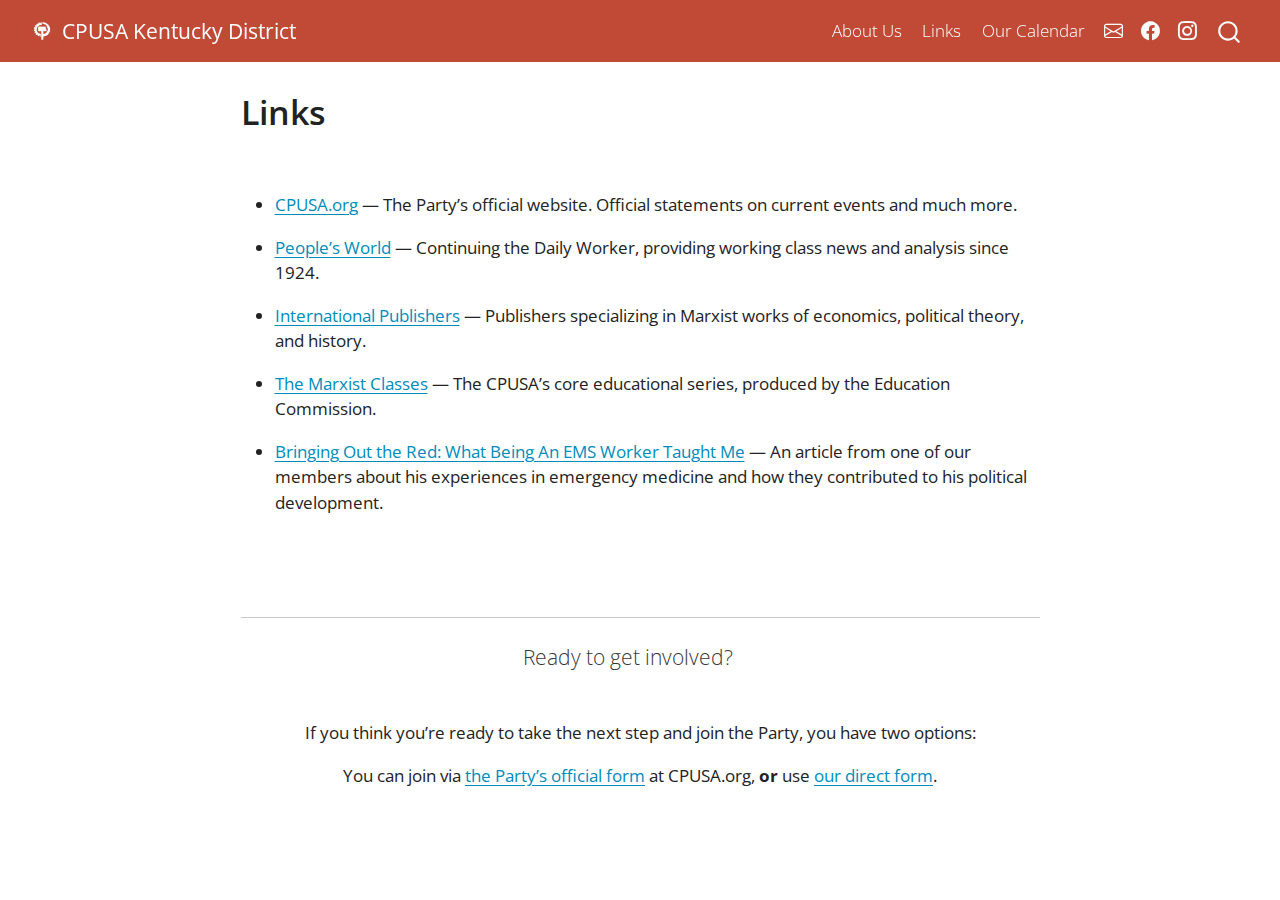
<file: links.html>
<!DOCTYPE html>
<html xmlns="http://www.w3.org/1999/xhtml" lang="en" xml:lang="en"><head>

<meta charset="utf-8">
<meta name="generator" content="quarto-1.6.42">

<meta name="viewport" content="width=device-width, initial-scale=1.0, user-scalable=yes">


<title>Links – CPUSA Kentucky District</title>
<style>
code{white-space: pre-wrap;}
span.smallcaps{font-variant: small-caps;}
div.columns{display: flex; gap: min(4vw, 1.5em);}
div.column{flex: auto; overflow-x: auto;}
div.hanging-indent{margin-left: 1.5em; text-indent: -1.5em;}
ul.task-list{list-style: none;}
ul.task-list li input[type="checkbox"] {
  width: 0.8em;
  margin: 0 0.8em 0.2em -1em; /* quarto-specific, see https://github.com/quarto-dev/quarto-cli/issues/4556 */ 
  vertical-align: middle;
}
</style>


<script src="site_libs/quarto-nav/quarto-nav.js"></script>
<script src="site_libs/quarto-nav/headroom.min.js"></script>
<script src="site_libs/clipboard/clipboard.min.js"></script>
<script src="site_libs/quarto-search/autocomplete.umd.js"></script>
<script src="site_libs/quarto-search/fuse.min.js"></script>
<script src="site_libs/quarto-search/quarto-search.js"></script>
<meta name="quarto:offset" content="./">
<link href="./square.png" rel="icon" type="image/png">
<script src="site_libs/quarto-html/quarto.js"></script>
<script src="site_libs/quarto-html/popper.min.js"></script>
<script src="site_libs/quarto-html/tippy.umd.min.js"></script>
<script src="site_libs/quarto-html/anchor.min.js"></script>
<link href="site_libs/quarto-html/tippy.css" rel="stylesheet">
<link href="site_libs/quarto-html/quarto-syntax-highlighting-2f5df379a58b258e96c21c0638c20c03.css" rel="stylesheet" id="quarto-text-highlighting-styles">
<script src="site_libs/bootstrap/bootstrap.min.js"></script>
<link href="site_libs/bootstrap/bootstrap-icons.css" rel="stylesheet">
<link href="site_libs/bootstrap/bootstrap-5e113afdac1e418f162bce274ee92ddb.min.css" rel="stylesheet" append-hash="true" id="quarto-bootstrap" data-mode="light">
<script id="quarto-search-options" type="application/json">{
  "location": "navbar",
  "copy-button": false,
  "collapse-after": 3,
  "panel-placement": "end",
  "type": "overlay",
  "limit": 50,
  "keyboard-shortcut": [
    "f",
    "/",
    "s"
  ],
  "show-item-context": false,
  "language": {
    "search-no-results-text": "No results",
    "search-matching-documents-text": "matching documents",
    "search-copy-link-title": "Copy link to search",
    "search-hide-matches-text": "Hide additional matches",
    "search-more-match-text": "more match in this document",
    "search-more-matches-text": "more matches in this document",
    "search-clear-button-title": "Clear",
    "search-text-placeholder": "",
    "search-detached-cancel-button-title": "Cancel",
    "search-submit-button-title": "Submit",
    "search-label": "Search"
  }
}</script>


<link rel="stylesheet" href="styles.css">
</head>

<body class="nav-fixed fullcontent">

<div id="quarto-search-results"></div>
  <header id="quarto-header" class="headroom fixed-top">
    <nav class="navbar navbar-expand-lg " data-bs-theme="dark">
      <div class="navbar-container container-fluid">
      <div class="navbar-brand-container mx-auto">
    <a href="./index.html" class="navbar-brand navbar-brand-logo">
    <img src="./square.png" alt="" class="navbar-logo">
    </a>
    <a class="navbar-brand" href="./index.html">
    <span class="navbar-title">CPUSA Kentucky District</span>
    </a>
  </div>
            <div id="quarto-search" class="" title="Search"></div>
          <button class="navbar-toggler" type="button" data-bs-toggle="collapse" data-bs-target="#navbarCollapse" aria-controls="navbarCollapse" role="menu" aria-expanded="false" aria-label="Toggle navigation" onclick="if (window.quartoToggleHeadroom) { window.quartoToggleHeadroom(); }">
  <span class="navbar-toggler-icon"></span>
</button>
          <div class="collapse navbar-collapse" id="navbarCollapse">
            <ul class="navbar-nav navbar-nav-scroll ms-auto">
  <li class="nav-item">
    <a class="nav-link" href="./about.html"> 
<span class="menu-text">About Us</span></a>
  </li>  
  <li class="nav-item">
    <a class="nav-link active" href="./links.html" aria-current="page"> 
<span class="menu-text">Links</span></a>
  </li>  
  <li class="nav-item">
    <a class="nav-link" href="./calendar.html"> 
<span class="menu-text">Our Calendar</span></a>
  </li>  
  <li class="nav-item compact">
    <a class="nav-link" href="mailto:kentucky@cpusa.org"> <i class="bi bi-envelope" role="img">
</i> 
<span class="menu-text"></span></a>
  </li>  
  <li class="nav-item compact">
    <a class="nav-link" href="https://www.facebook.com/CPofKY/"> <i class="bi bi-facebook" role="img">
</i> 
<span class="menu-text"></span></a>
  </li>  
  <li class="nav-item compact">
    <a class="nav-link" href="https://www.instagram.com/cpofky/"> <i class="bi bi-instagram" role="img">
</i> 
<span class="menu-text"></span></a>
  </li>  
</ul>
          </div> <!-- /navcollapse -->
            <div class="quarto-navbar-tools">
</div>
      </div> <!-- /container-fluid -->
    </nav>
</header>
<!-- content -->
<div id="quarto-content" class="quarto-container page-columns page-rows-contents page-layout-article page-navbar">
<!-- sidebar -->
<!-- margin-sidebar -->
    
<!-- main -->
<main class="content" id="quarto-document-content">

<header id="title-block-header" class="quarto-title-block default">
<div class="quarto-title">
<h1 class="title">Links</h1>
</div>



<div class="quarto-title-meta">

    
  
    
  </div>
  


</header>


<p><br></p>
<ul>
<li><p><a href="https://cpusa.org">CPUSA.org</a> — The Party’s official website. Official statements on current events and much more.</p></li>
<li><p><a href="https://www.peoplesworld.org/">People’s World</a> — Continuing the Daily Worker, providing working class news and analysis since 1924.</p></li>
<li><p><a href="https://intpubnyc.com">International Publishers</a> — Publishers specializing in Marxist works of economics, political theory, and history.</p></li>
<li><p><a href="https://www.cpusa.org/article_category/marxist-classes/">The Marxist Classes</a> — The CPUSA’s core educational series, produced by the Education Commission.</p></li>
<li><p><a href="https://cpusa.org/article/bringing-out-the-red-what-being-an-ems-worker-taught-me/">Bringing Out the Red: What Being An EMS Worker Taught Me</a> — An article from one of our members about his experiences in emergency medicine and how they contributed to his political development.</p></li>
</ul>
<p><br></p>
<p><br></p>
<hr>
<section id="ready-to-get-involved" class="level4" style="text-align: center">
<h4 style="text-align: center" class="anchored" data-anchor-id="ready-to-get-involved">Ready to get involved?</h4>
<p><br></p>
<p>If you think you’re ready to take the next step and join the Party, you have two options:</p>
<p>You can join via <a href="https://cpusa.org/join">the Party’s official form</a> at CPUSA.org, <strong>or</strong> use <a href="https://docs.google.com/forms/d/e/1FAIpQLSe-fWp2dtyBaVpYY21GCcX465iHk3lB6j_T7YzboTZQmdbPIw/viewform">our direct form</a>.</p>


</section>

</main> <!-- /main -->
<script id="quarto-html-after-body" type="application/javascript">
window.document.addEventListener("DOMContentLoaded", function (event) {
  const toggleBodyColorMode = (bsSheetEl) => {
    const mode = bsSheetEl.getAttribute("data-mode");
    const bodyEl = window.document.querySelector("body");
    if (mode === "dark") {
      bodyEl.classList.add("quarto-dark");
      bodyEl.classList.remove("quarto-light");
    } else {
      bodyEl.classList.add("quarto-light");
      bodyEl.classList.remove("quarto-dark");
    }
  }
  const toggleBodyColorPrimary = () => {
    const bsSheetEl = window.document.querySelector("link#quarto-bootstrap");
    if (bsSheetEl) {
      toggleBodyColorMode(bsSheetEl);
    }
  }
  toggleBodyColorPrimary();  
  const icon = "";
  const anchorJS = new window.AnchorJS();
  anchorJS.options = {
    placement: 'right',
    icon: icon
  };
  anchorJS.add('.anchored');
  const isCodeAnnotation = (el) => {
    for (const clz of el.classList) {
      if (clz.startsWith('code-annotation-')) {                     
        return true;
      }
    }
    return false;
  }
  const onCopySuccess = function(e) {
    // button target
    const button = e.trigger;
    // don't keep focus
    button.blur();
    // flash "checked"
    button.classList.add('code-copy-button-checked');
    var currentTitle = button.getAttribute("title");
    button.setAttribute("title", "Copied!");
    let tooltip;
    if (window.bootstrap) {
      button.setAttribute("data-bs-toggle", "tooltip");
      button.setAttribute("data-bs-placement", "left");
      button.setAttribute("data-bs-title", "Copied!");
      tooltip = new bootstrap.Tooltip(button, 
        { trigger: "manual", 
          customClass: "code-copy-button-tooltip",
          offset: [0, -8]});
      tooltip.show();    
    }
    setTimeout(function() {
      if (tooltip) {
        tooltip.hide();
        button.removeAttribute("data-bs-title");
        button.removeAttribute("data-bs-toggle");
        button.removeAttribute("data-bs-placement");
      }
      button.setAttribute("title", currentTitle);
      button.classList.remove('code-copy-button-checked');
    }, 1000);
    // clear code selection
    e.clearSelection();
  }
  const getTextToCopy = function(trigger) {
      const codeEl = trigger.previousElementSibling.cloneNode(true);
      for (const childEl of codeEl.children) {
        if (isCodeAnnotation(childEl)) {
          childEl.remove();
        }
      }
      return codeEl.innerText;
  }
  const clipboard = new window.ClipboardJS('.code-copy-button:not([data-in-quarto-modal])', {
    text: getTextToCopy
  });
  clipboard.on('success', onCopySuccess);
  if (window.document.getElementById('quarto-embedded-source-code-modal')) {
    const clipboardModal = new window.ClipboardJS('.code-copy-button[data-in-quarto-modal]', {
      text: getTextToCopy,
      container: window.document.getElementById('quarto-embedded-source-code-modal')
    });
    clipboardModal.on('success', onCopySuccess);
  }
    var localhostRegex = new RegExp(/^(?:http|https):\/\/localhost\:?[0-9]*\//);
    var mailtoRegex = new RegExp(/^mailto:/);
      var filterRegex = new RegExp("https:\/\/cpusaky\.github\.io\/");
    var isInternal = (href) => {
        return filterRegex.test(href) || localhostRegex.test(href) || mailtoRegex.test(href);
    }
    // Inspect non-navigation links and adorn them if external
 	var links = window.document.querySelectorAll('a[href]:not(.nav-link):not(.navbar-brand):not(.toc-action):not(.sidebar-link):not(.sidebar-item-toggle):not(.pagination-link):not(.no-external):not([aria-hidden]):not(.dropdown-item):not(.quarto-navigation-tool):not(.about-link)');
    for (var i=0; i<links.length; i++) {
      const link = links[i];
      if (!isInternal(link.href)) {
        // undo the damage that might have been done by quarto-nav.js in the case of
        // links that we want to consider external
        if (link.dataset.originalHref !== undefined) {
          link.href = link.dataset.originalHref;
        }
      }
    }
  function tippyHover(el, contentFn, onTriggerFn, onUntriggerFn) {
    const config = {
      allowHTML: true,
      maxWidth: 500,
      delay: 100,
      arrow: false,
      appendTo: function(el) {
          return el.parentElement;
      },
      interactive: true,
      interactiveBorder: 10,
      theme: 'quarto',
      placement: 'bottom-start',
    };
    if (contentFn) {
      config.content = contentFn;
    }
    if (onTriggerFn) {
      config.onTrigger = onTriggerFn;
    }
    if (onUntriggerFn) {
      config.onUntrigger = onUntriggerFn;
    }
    window.tippy(el, config); 
  }
  const noterefs = window.document.querySelectorAll('a[role="doc-noteref"]');
  for (var i=0; i<noterefs.length; i++) {
    const ref = noterefs[i];
    tippyHover(ref, function() {
      // use id or data attribute instead here
      let href = ref.getAttribute('data-footnote-href') || ref.getAttribute('href');
      try { href = new URL(href).hash; } catch {}
      const id = href.replace(/^#\/?/, "");
      const note = window.document.getElementById(id);
      if (note) {
        return note.innerHTML;
      } else {
        return "";
      }
    });
  }
  const xrefs = window.document.querySelectorAll('a.quarto-xref');
  const processXRef = (id, note) => {
    // Strip column container classes
    const stripColumnClz = (el) => {
      el.classList.remove("page-full", "page-columns");
      if (el.children) {
        for (const child of el.children) {
          stripColumnClz(child);
        }
      }
    }
    stripColumnClz(note)
    if (id === null || id.startsWith('sec-')) {
      // Special case sections, only their first couple elements
      const container = document.createElement("div");
      if (note.children && note.children.length > 2) {
        container.appendChild(note.children[0].cloneNode(true));
        for (let i = 1; i < note.children.length; i++) {
          const child = note.children[i];
          if (child.tagName === "P" && child.innerText === "") {
            continue;
          } else {
            container.appendChild(child.cloneNode(true));
            break;
          }
        }
        if (window.Quarto?.typesetMath) {
          window.Quarto.typesetMath(container);
        }
        return container.innerHTML
      } else {
        if (window.Quarto?.typesetMath) {
          window.Quarto.typesetMath(note);
        }
        return note.innerHTML;
      }
    } else {
      // Remove any anchor links if they are present
      const anchorLink = note.querySelector('a.anchorjs-link');
      if (anchorLink) {
        anchorLink.remove();
      }
      if (window.Quarto?.typesetMath) {
        window.Quarto.typesetMath(note);
      }
      if (note.classList.contains("callout")) {
        return note.outerHTML;
      } else {
        return note.innerHTML;
      }
    }
  }
  for (var i=0; i<xrefs.length; i++) {
    const xref = xrefs[i];
    tippyHover(xref, undefined, function(instance) {
      instance.disable();
      let url = xref.getAttribute('href');
      let hash = undefined; 
      if (url.startsWith('#')) {
        hash = url;
      } else {
        try { hash = new URL(url).hash; } catch {}
      }
      if (hash) {
        const id = hash.replace(/^#\/?/, "");
        const note = window.document.getElementById(id);
        if (note !== null) {
          try {
            const html = processXRef(id, note.cloneNode(true));
            instance.setContent(html);
          } finally {
            instance.enable();
            instance.show();
          }
        } else {
          // See if we can fetch this
          fetch(url.split('#')[0])
          .then(res => res.text())
          .then(html => {
            const parser = new DOMParser();
            const htmlDoc = parser.parseFromString(html, "text/html");
            const note = htmlDoc.getElementById(id);
            if (note !== null) {
              const html = processXRef(id, note);
              instance.setContent(html);
            } 
          }).finally(() => {
            instance.enable();
            instance.show();
          });
        }
      } else {
        // See if we can fetch a full url (with no hash to target)
        // This is a special case and we should probably do some content thinning / targeting
        fetch(url)
        .then(res => res.text())
        .then(html => {
          const parser = new DOMParser();
          const htmlDoc = parser.parseFromString(html, "text/html");
          const note = htmlDoc.querySelector('main.content');
          if (note !== null) {
            // This should only happen for chapter cross references
            // (since there is no id in the URL)
            // remove the first header
            if (note.children.length > 0 && note.children[0].tagName === "HEADER") {
              note.children[0].remove();
            }
            const html = processXRef(null, note);
            instance.setContent(html);
          } 
        }).finally(() => {
          instance.enable();
          instance.show();
        });
      }
    }, function(instance) {
    });
  }
      let selectedAnnoteEl;
      const selectorForAnnotation = ( cell, annotation) => {
        let cellAttr = 'data-code-cell="' + cell + '"';
        let lineAttr = 'data-code-annotation="' +  annotation + '"';
        const selector = 'span[' + cellAttr + '][' + lineAttr + ']';
        return selector;
      }
      const selectCodeLines = (annoteEl) => {
        const doc = window.document;
        const targetCell = annoteEl.getAttribute("data-target-cell");
        const targetAnnotation = annoteEl.getAttribute("data-target-annotation");
        const annoteSpan = window.document.querySelector(selectorForAnnotation(targetCell, targetAnnotation));
        const lines = annoteSpan.getAttribute("data-code-lines").split(",");
        const lineIds = lines.map((line) => {
          return targetCell + "-" + line;
        })
        let top = null;
        let height = null;
        let parent = null;
        if (lineIds.length > 0) {
            //compute the position of the single el (top and bottom and make a div)
            const el = window.document.getElementById(lineIds[0]);
            top = el.offsetTop;
            height = el.offsetHeight;
            parent = el.parentElement.parentElement;
          if (lineIds.length > 1) {
            const lastEl = window.document.getElementById(lineIds[lineIds.length - 1]);
            const bottom = lastEl.offsetTop + lastEl.offsetHeight;
            height = bottom - top;
          }
          if (top !== null && height !== null && parent !== null) {
            // cook up a div (if necessary) and position it 
            let div = window.document.getElementById("code-annotation-line-highlight");
            if (div === null) {
              div = window.document.createElement("div");
              div.setAttribute("id", "code-annotation-line-highlight");
              div.style.position = 'absolute';
              parent.appendChild(div);
            }
            div.style.top = top - 2 + "px";
            div.style.height = height + 4 + "px";
            div.style.left = 0;
            let gutterDiv = window.document.getElementById("code-annotation-line-highlight-gutter");
            if (gutterDiv === null) {
              gutterDiv = window.document.createElement("div");
              gutterDiv.setAttribute("id", "code-annotation-line-highlight-gutter");
              gutterDiv.style.position = 'absolute';
              const codeCell = window.document.getElementById(targetCell);
              const gutter = codeCell.querySelector('.code-annotation-gutter');
              gutter.appendChild(gutterDiv);
            }
            gutterDiv.style.top = top - 2 + "px";
            gutterDiv.style.height = height + 4 + "px";
          }
          selectedAnnoteEl = annoteEl;
        }
      };
      const unselectCodeLines = () => {
        const elementsIds = ["code-annotation-line-highlight", "code-annotation-line-highlight-gutter"];
        elementsIds.forEach((elId) => {
          const div = window.document.getElementById(elId);
          if (div) {
            div.remove();
          }
        });
        selectedAnnoteEl = undefined;
      };
        // Handle positioning of the toggle
    window.addEventListener(
      "resize",
      throttle(() => {
        elRect = undefined;
        if (selectedAnnoteEl) {
          selectCodeLines(selectedAnnoteEl);
        }
      }, 10)
    );
    function throttle(fn, ms) {
    let throttle = false;
    let timer;
      return (...args) => {
        if(!throttle) { // first call gets through
            fn.apply(this, args);
            throttle = true;
        } else { // all the others get throttled
            if(timer) clearTimeout(timer); // cancel #2
            timer = setTimeout(() => {
              fn.apply(this, args);
              timer = throttle = false;
            }, ms);
        }
      };
    }
      // Attach click handler to the DT
      const annoteDls = window.document.querySelectorAll('dt[data-target-cell]');
      for (const annoteDlNode of annoteDls) {
        annoteDlNode.addEventListener('click', (event) => {
          const clickedEl = event.target;
          if (clickedEl !== selectedAnnoteEl) {
            unselectCodeLines();
            const activeEl = window.document.querySelector('dt[data-target-cell].code-annotation-active');
            if (activeEl) {
              activeEl.classList.remove('code-annotation-active');
            }
            selectCodeLines(clickedEl);
            clickedEl.classList.add('code-annotation-active');
          } else {
            // Unselect the line
            unselectCodeLines();
            clickedEl.classList.remove('code-annotation-active');
          }
        });
      }
  const findCites = (el) => {
    const parentEl = el.parentElement;
    if (parentEl) {
      const cites = parentEl.dataset.cites;
      if (cites) {
        return {
          el,
          cites: cites.split(' ')
        };
      } else {
        return findCites(el.parentElement)
      }
    } else {
      return undefined;
    }
  };
  var bibliorefs = window.document.querySelectorAll('a[role="doc-biblioref"]');
  for (var i=0; i<bibliorefs.length; i++) {
    const ref = bibliorefs[i];
    const citeInfo = findCites(ref);
    if (citeInfo) {
      tippyHover(citeInfo.el, function() {
        var popup = window.document.createElement('div');
        citeInfo.cites.forEach(function(cite) {
          var citeDiv = window.document.createElement('div');
          citeDiv.classList.add('hanging-indent');
          citeDiv.classList.add('csl-entry');
          var biblioDiv = window.document.getElementById('ref-' + cite);
          if (biblioDiv) {
            citeDiv.innerHTML = biblioDiv.innerHTML;
          }
          popup.appendChild(citeDiv);
        });
        return popup.innerHTML;
      });
    }
  }
});
</script>
</div> <!-- /content -->




</body></html>
</file>
<file: site_libs/quarto-html/tippy.css>
.tippy-box[data-animation=fade][data-state=hidden]{opacity:0}[data-tippy-root]{max-width:calc(100vw - 10px)}.tippy-box{position:relative;background-color:#333;color:#fff;border-radius:4px;font-size:14px;line-height:1.4;white-space:normal;outline:0;transition-property:transform,visibility,opacity}.tippy-box[data-placement^=top]>.tippy-arrow{bottom:0}.tippy-box[data-placement^=top]>.tippy-arrow:before{bottom:-7px;left:0;border-width:8px 8px 0;border-top-color:initial;transform-origin:center top}.tippy-box[data-placement^=bottom]>.tippy-arrow{top:0}.tippy-box[data-placement^=bottom]>.tippy-arrow:before{top:-7px;left:0;border-width:0 8px 8px;border-bottom-color:initial;transform-origin:center bottom}.tippy-box[data-placement^=left]>.tippy-arrow{right:0}.tippy-box[data-placement^=left]>.tippy-arrow:before{border-width:8px 0 8px 8px;border-left-color:initial;right:-7px;transform-origin:center left}.tippy-box[data-placement^=right]>.tippy-arrow{left:0}.tippy-box[data-placement^=right]>.tippy-arrow:before{left:-7px;border-width:8px 8px 8px 0;border-right-color:initial;transform-origin:center right}.tippy-box[data-inertia][data-state=visible]{transition-timing-function:cubic-bezier(.54,1.5,.38,1.11)}.tippy-arrow{width:16px;height:16px;color:#333}.tippy-arrow:before{content:"";position:absolute;border-color:transparent;border-style:solid}.tippy-content{position:relative;padding:5px 9px;z-index:1}
</file>
<file: site_libs/quarto-html/quarto-syntax-highlighting-2f5df379a58b258e96c21c0638c20c03.css>
/* quarto syntax highlight colors */
:root {
  --quarto-hl-ot-color: #003B4F;
  --quarto-hl-at-color: #657422;
  --quarto-hl-ss-color: #20794D;
  --quarto-hl-an-color: #5E5E5E;
  --quarto-hl-fu-color: #4758AB;
  --quarto-hl-st-color: #20794D;
  --quarto-hl-cf-color: #003B4F;
  --quarto-hl-op-color: #5E5E5E;
  --quarto-hl-er-color: #AD0000;
  --quarto-hl-bn-color: #AD0000;
  --quarto-hl-al-color: #AD0000;
  --quarto-hl-va-color: #111111;
  --quarto-hl-bu-color: inherit;
  --quarto-hl-ex-color: inherit;
  --quarto-hl-pp-color: #AD0000;
  --quarto-hl-in-color: #5E5E5E;
  --quarto-hl-vs-color: #20794D;
  --quarto-hl-wa-color: #5E5E5E;
  --quarto-hl-do-color: #5E5E5E;
  --quarto-hl-im-color: #00769E;
  --quarto-hl-ch-color: #20794D;
  --quarto-hl-dt-color: #AD0000;
  --quarto-hl-fl-color: #AD0000;
  --quarto-hl-co-color: #5E5E5E;
  --quarto-hl-cv-color: #5E5E5E;
  --quarto-hl-cn-color: #8f5902;
  --quarto-hl-sc-color: #5E5E5E;
  --quarto-hl-dv-color: #AD0000;
  --quarto-hl-kw-color: #003B4F;
}

/* other quarto variables */
:root {
  --quarto-font-monospace: SFMono-Regular, Menlo, Monaco, Consolas, "Liberation Mono", "Courier New", monospace;
}

pre > code.sourceCode > span {
  color: #003B4F;
}

code span {
  color: #003B4F;
}

code.sourceCode > span {
  color: #003B4F;
}

div.sourceCode,
div.sourceCode pre.sourceCode {
  color: #003B4F;
}

code span.ot {
  color: #003B4F;
  font-style: inherit;
}

code span.at {
  color: #657422;
  font-style: inherit;
}

code span.ss {
  color: #20794D;
  font-style: inherit;
}

code span.an {
  color: #5E5E5E;
  font-style: inherit;
}

code span.fu {
  color: #4758AB;
  font-style: inherit;
}

code span.st {
  color: #20794D;
  font-style: inherit;
}

code span.cf {
  color: #003B4F;
  font-weight: bold;
  font-style: inherit;
}

code span.op {
  color: #5E5E5E;
  font-style: inherit;
}

code span.er {
  color: #AD0000;
  font-style: inherit;
}

code span.bn {
  color: #AD0000;
  font-style: inherit;
}

code span.al {
  color: #AD0000;
  font-style: inherit;
}

code span.va {
  color: #111111;
  font-style: inherit;
}

code span.bu {
  font-style: inherit;
}

code span.ex {
  font-style: inherit;
}

code span.pp {
  color: #AD0000;
  font-style: inherit;
}

code span.in {
  color: #5E5E5E;
  font-style: inherit;
}

code span.vs {
  color: #20794D;
  font-style: inherit;
}

code span.wa {
  color: #5E5E5E;
  font-style: italic;
}

code span.do {
  color: #5E5E5E;
  font-style: italic;
}

code span.im {
  color: #00769E;
  font-style: inherit;
}

code span.ch {
  color: #20794D;
  font-style: inherit;
}

code span.dt {
  color: #AD0000;
  font-style: inherit;
}

code span.fl {
  color: #AD0000;
  font-style: inherit;
}

code span.co {
  color: #5E5E5E;
  font-style: inherit;
}

code span.cv {
  color: #5E5E5E;
  font-style: italic;
}

code span.cn {
  color: #8f5902;
  font-style: inherit;
}

code span.sc {
  color: #5E5E5E;
  font-style: inherit;
}

code span.dv {
  color: #AD0000;
  font-style: inherit;
}

code span.kw {
  color: #003B4F;
  font-weight: bold;
  font-style: inherit;
}

.prevent-inlining {
  content: "</";
}

/*# sourceMappingURL=35eb38a806ee71ea6d2563be2308c832.css.map */
</file>
<file: styles.css>
/* css styles */
.navbar {
  background-color: #C14A36;
}

}
@font-face {
  font-family: 'Gotham';
  src: url('fonts/Gotham-Book.woff2') format('woff2'),
       url('fonts/Gotham-Book.woff') format('woff');
  font-weight: normal;
  font-style: normal;
}

@font-face {
  font-family: 'Gotham';
  src: url('fonts/Gotham-Bold.woff2') format('woff2'),
       url('fonts/Gotham-Bold.woff') format('woff');
  font-weight: bold;
  font-style: normal;
}
</file>
